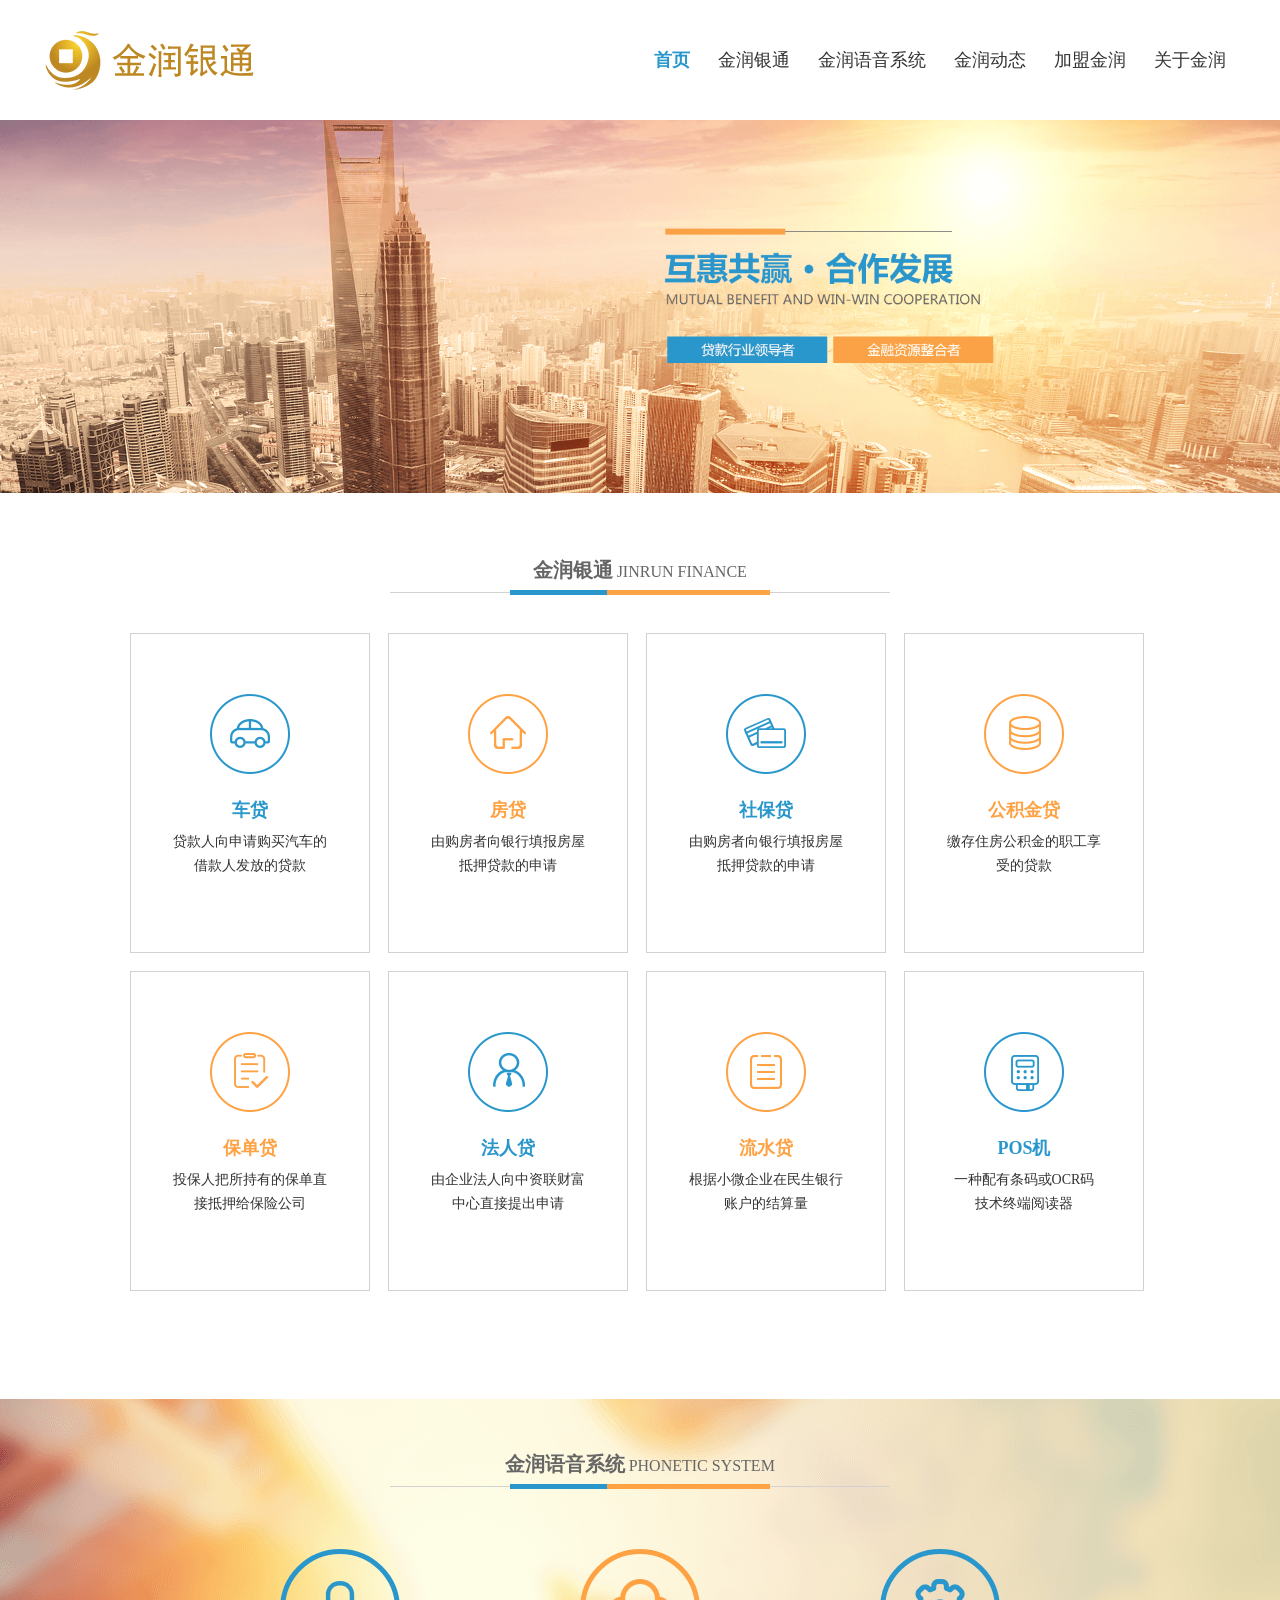
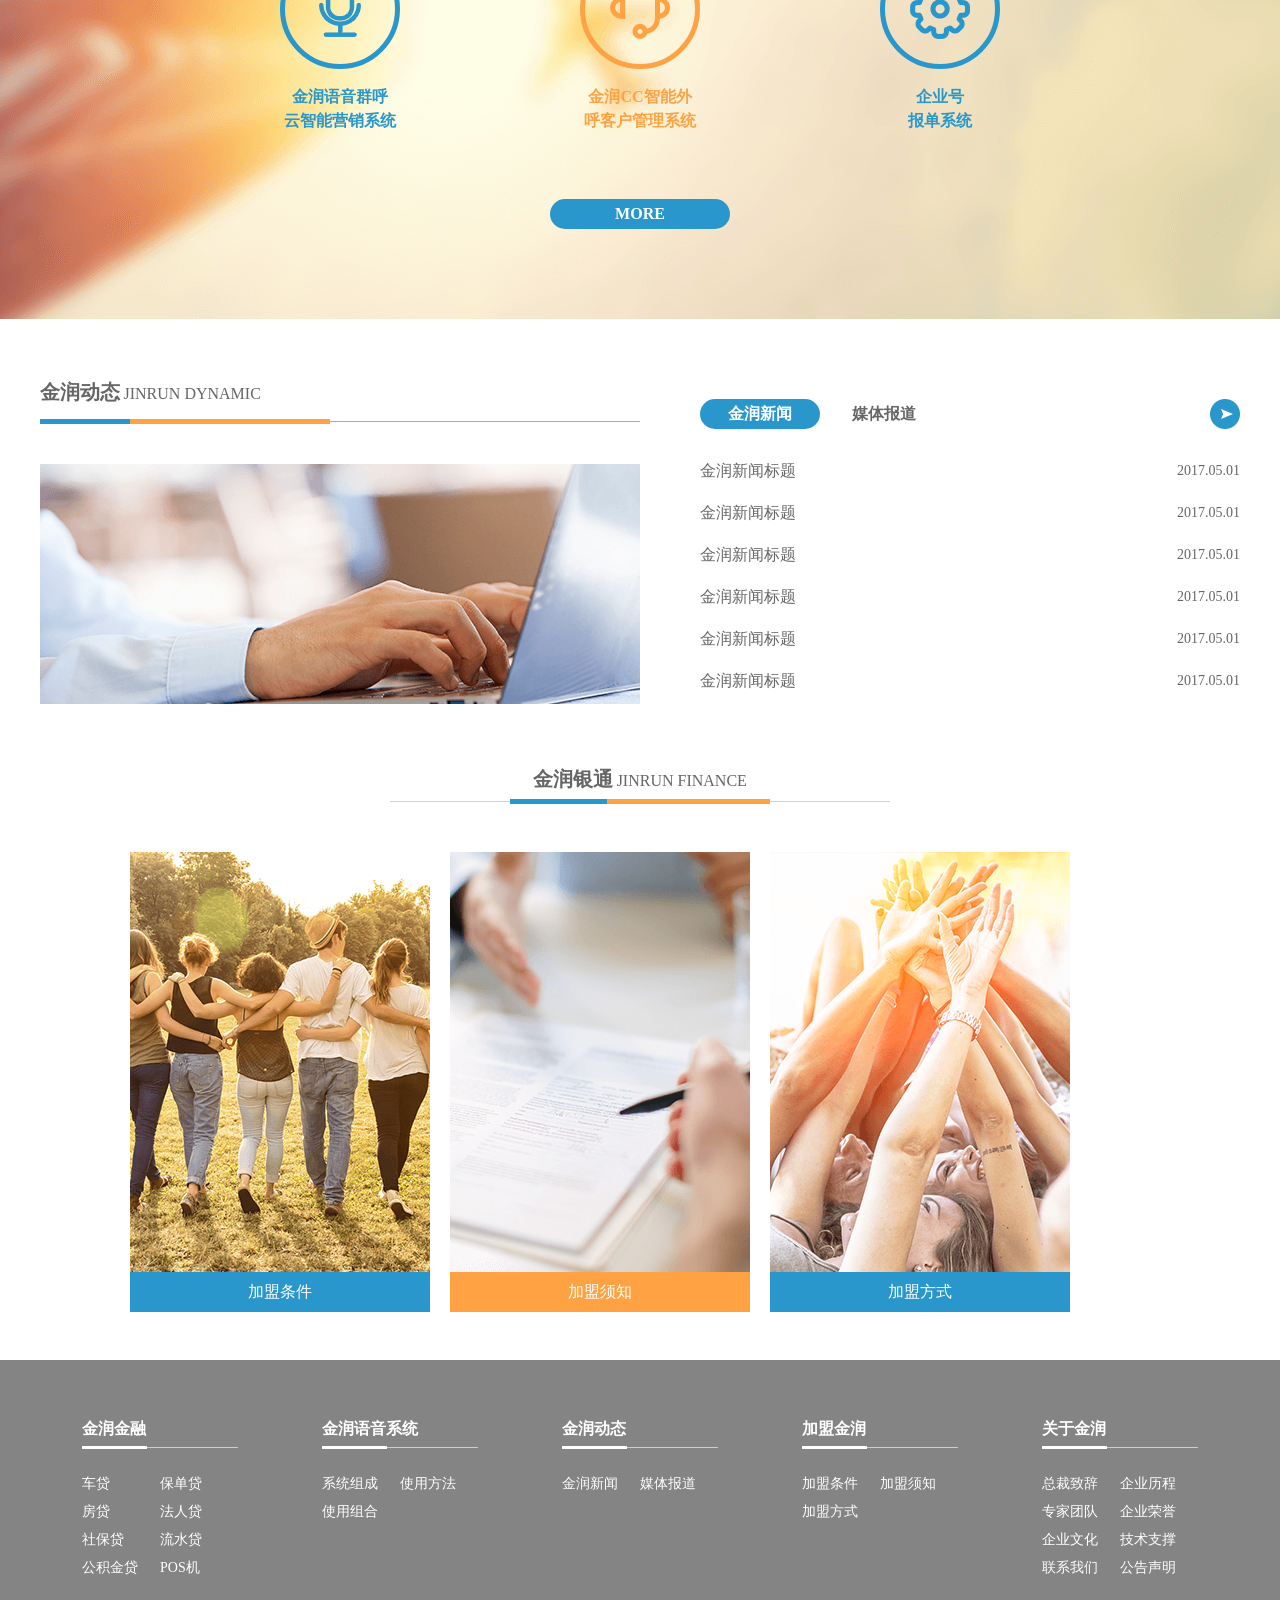
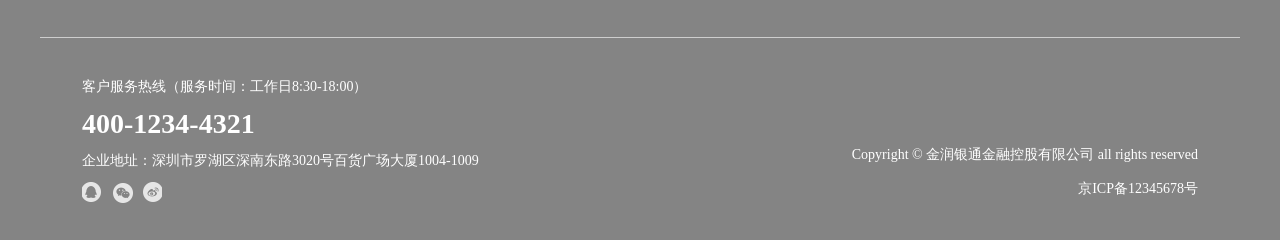
<file: index.html>
﻿<!DOCTYPE html>
<html>

<head>
	<meta charset="UTF-8">
	<title>金润银通—金融服务业领导品牌</title>
	<link rel="stylesheet" type="text/css" href="css/base.css" />
	<link rel="stylesheet" type="text/css" href="css/index.css" />
</head>

<body>
	<div class="header">
		<div class="center clearfix">
			<h1 class="logo"></h1>
			<ul class="nav clearfix">
				<li>
					<a class="navActive" href="index.html">首页</a>
				</li>
				<li>
					<a href="html/finance.html?0">金润银通</a>
				</li>
				<li>
					<a href="html/voice.html?0">金润语音系统</a>
				</li>
				<li>
					<a href="html/dynamic.html?0">金润动态</a>
				</li>
				<li>
					<a  href="html/join.html?0">加盟金润</a>
				</li>
				<li>
					<a href="html/about.html?0">关于金润</a>
				</li>
			</ul>
		</div>
	</div>
	<div class="banner">
		<img src="images/banner.png" />
	</div>
	<div class="pro">
		<div class="center">
			<div class="pro-main">
				<div class="title">
					<h3>金润银通</h3>
					<span>JINRUN FINANCE</span>
				</div>
				<ul class="pro-list clearfix">
					<li>
						<a href="html/finance.html?0">
							<strong></strong>
							<h4>车贷</h4>
							<p>贷款人向申请购买汽车的借款人发放的贷款</p>
							<span class="line-b line-b01"></span>
						</a>
					</li>
					<li>
						<a href="html/finance.html?1">
							<strong></strong>
							<h4 class="active">房贷</h4>
							<p>由购房者向银行填报房屋抵押贷款的申请</p>
							<span class="line-b line-b02"></span>
						</a>
					</li>
					<li>
						<a href="html/finance.html?2">
							<strong></strong>
							<h4>社保贷</h4>
							<p>由购房者向银行填报房屋抵押贷款的申请</p>
							<span class="line-b line-b01"></span>
						</a>
					</li>
					<li class="last">
						<a href="html/finance.html?3">
							<strong></strong>
							<h4 class="active">公积金贷</h4>
							<p>缴存住房公积金的职工享受的贷款</p>
							<span class="line-b line-b02"></span>
						</a>
					</li>
					<li>
						<a href="html/finance.html?4">
							<strong></strong>
							<h4 class="active">保单贷</h4>
							<p>投保人把所持有的保单直接抵押给保险公司</p>
							<span class="line-b line-b01"></span>
						</a>
					</li>
					<li>
						<a href="html/finance.html?5">
							<strong></strong>
							<h4>法人贷</h4>
							<p>由企业法人向中资联财富中心直接提出申请</p>
							<span class="line-b line-b02"></span>
						</a>
					</li>
					<li>
						<a href="html/finance.html?6">
							<strong></strong>
							<h4 class="active">流水贷</h4>
							<p>根据小微企业在民生银行账户的结算量</p>
							<span class="line-b line-b01"></span>
						</a>
					</li>
					<li class="last">
						<a href="html/finance.html?7">
							<strong></strong>
							<h4>POS机</h4>
							<p>一种配有条码或OCR码技术终端阅读器</p>
							<span class="line-b line-b02"></span>
						</a>
					</li>
				</ul>
			</div>
		</div>
	</div>
	<div class="yuyin">
		<div class="center">
			<div class="yuyin-main">
				<div class="title">
					<h3>金润语音系统</h3>
					<span>PHONETIC SYSTEM</span>
				</div>
				<ul class="yuyin-main-list clearfix">
					<li>
						<div class="top">
							<span></span>
						</div>
						<p>金润语音群呼 云智能营销系统 </p>
						<div class="activeShow">
							<div class="topA">
								<span></span>
							</div>
							<h5>金润语音群呼云智能营销系统</h5>
							<p>根据手机号段实现大规模并发语音群呼，快速删选意向客户。客户按键后转人工坐席，并录音记录电销人员全程录音</p>
						</div>
					</li>
					<li>
						<div class="top">
							<span></span>
						</div>
						<p style="color: #fea244;">金润CC智能外呼客户管理系统
						</p>
						<div class="activeShow">
							<div class="topA">
								<span></span>
							</div>
							<h5>金润CC智能外呼客户管理系统</h5>
							<p>根据手机号段实现大规模并发语音群呼，快速删选意向客户。客户按键后转人工坐席，并录音记录电销人员全程录音</p>
						</div>
					</li>
					<li class="last">
						<div class="top">
							<span></span>
						</div>
						<p>企业号<br /> 报单系统
						</p>
						<div class="activeShow">
							<div class="topA">
								<span></span>
							</div>
							<h5>企业号<br />
报单系统</h5>
							<p>根据手机号段实现大规模并发语音群呼，快速删选意向客户。客户按键后转人工坐席，并录音记录电销人员全程录音</p>
						</div>
					</li>
				</ul>
				<a href="html/finance.html?0">
					<div class="more">
						MORE
					</div>
				</a>
			</div>
		</div>
	</div>
	<div class="news">
		<div class="center">
			<div class="news-main clearfix">
				<div class="left">
					<div class="title">
						<h5>金润动态</h5>
						<span>JINRUN DYNAMIC</span>
					</div>
					<span class="title-bg"></span>
					<div class="leftBg">
						<img src="images/left-bg.png" />
					</div>
				</div>
				<div class="right">
					<div class="title clearfix">
						<div class="btn">
							<span class="btnActive">金润新闻</span>
							<span>媒体报道</span>
						</div>
						<span class="jiantouR"><a href="html/dynamic.html?0"></a></span>
					</div>
					<ul class="newList newList1">
						<li class="clearfix">
							<h5>金润新闻标题</h5>
							<span>2017.05.01</span>
						</li>
						<li class="clearfix">
							<h5>金润新闻标题</h5>
							<span>2017.05.01</span>
						</li>
						<li class="clearfix">
							<h5>金润新闻标题</h5>
							<span>2017.05.01</span>
						</li>
						<li class="clearfix">
							<h5>金润新闻标题</h5>
							<span>2017.05.01</span>
						</li>
						<li class="clearfix">
							<h5>金润新闻标题</h5>
							<span>2017.05.01</span>
						</li>
						<li class="clearfix">
							<h5>金润新闻标题</h5>
							<span>2017.05.01</span>
						</li>
					</ul>
					<ul class="newList newList2">
						<li class="clearfix">
							<h5>金润新闻标题2</h5>
							<span>2017.05.01</span>
						</li>
						<li class="clearfix">
							<h5>金润新闻标题2</h5>
							<span>2017.05.01</span>
						</li>
						<li class="clearfix">
							<h5>金润新闻标题2</h5>
							<span>2017.05.01</span>
						</li>
						<li class="clearfix">
							<h5>金润新闻标题2</h5>
							<span>2017.05.01</span>
						</li>
						<li class="clearfix">
							<h5>金润新闻标题2</h5>
							<span>2017.05.01</span>
						</li>
						<li class="clearfix">
							<h5>金润新闻标题2</h5>
							<span>2017.05.01</span>
						</li>
					</ul>
				</div>
			</div>
		</div>
	</div>

	<div class="pro join">
		<div class="center">
			<div class="pro-main">
				<div class="title">
					<h3>金润银通</h3>
					<span>JINRUN FINANCE</span>
				</div>
				<ul class="clearfix">
					<li>
						<div class="up">
							<a href="html/join.html?0"><img src="images/join01.png" /></a>
						</div>
						<h2>加盟条件</h2>
					</li>
					<li>
						<div class="up">
						<a href="html/join.html?1">	<img src="images/join02.png" /></a>
						</div>
						<h2>加盟须知</h2>
					</li>
					<li>
						<div class="up">
						<a href="html/join.html?2">	<img src="images/join03.png" /></a>
						</div>
						<h2>加盟方式</h2>
					</li>
				</ul>
			</div>
		</div>
	</div>
	<div class="bottom">
		<div class="center">
			<div class="bottom-main">
				<ul class="bottom-nav clearfix">
					<li>
						<div class="title">
							<h3>金润金融</h3>
							<span class="lineBar"></span>
						</div>
						<ul class="bottom-subNav clearfix">
							<li><a href="html/finance.html?0">车贷</a ></li>
							<li><a href="html/finance.html?4">保单贷</a ></li>
							<li><a href="html/finance.html?1">房贷</a ></li>
							<li><a href="html/finance.html?5">法人贷</a ></li>
							<li><a href="html/finance.html?2">社保贷</a ></li>
							<li><a href="html/finance.html?6">流水贷</a ></li>
							<li><a href="html/finance.html?3">公积金贷</a ></li>
							<li><a href="html/finance.html?7">POS机</a ></li>
						</ul>
					</li>
					<li>
						<div class="title">
							<h3>金润语音系统</h3>
							<span class="lineBar"></span>
						</div>
						<ul class="bottom-subNav clearfix">
							<li><a href="html/voice.html?0">系统组成</a></li>
							<li><a href="html/voice.html?1">使用方法</a></li>
							<li><a href="html/voice.html?2">使用组合</a></li>
						</ul>
					</li>
					<li>
						<div class="title">
							<h3>金润动态</h3>
							<span class="lineBar"></span>
						</div>
						<ul class="bottom-subNav clearfix">
							<li><a href="html/dynamic.html?0">金润新闻</a></li>
							<li><a href="html/dynamic.html?1">媒体报道</a></li>
						</ul>
					</li>
					<li>
						<div class="title">
							<h3>加盟金润</h3>
							<span class="lineBar"></span>
						</div>
						<ul class="bottom-subNav clearfix">
							<li><a href="html/join.html?0">加盟条件</a></li>
							<li><a href="html/join.html?1">加盟须知</a></li>
							<li><a href="html/join.html?2">加盟方式</a></li>
						</ul>
					</li>
					<li class="last">
						<div class="title">
							<h3>关于金润</h3>
							<span class="lineBar"></span>
						</div>
						<ul class="bottom-subNav clearfix">
							<li><a href="html/about.html?0">总裁致辞</a></li>
							<li><a href="html/about.html?1">企业历程</a></li>
							<li><a href="html/about.html?2">专家团队</a></li>
							<li><a href="html/about.html?3">企业荣誉</a></li>
							<li><a href="html/about.html?4">企业文化</a></li>
							<li><a href="html/about.html?5">技术支撑</a></li>
							<li><a href="html/about.html?6">联系我们</a></li>
							<li><a href="html/about.html?7">公告声明</a></li>
						</ul>
					</li>
				</ul>
			</div>
			<div class="bottom-contact">
				<div class="contact clearfix">
					<div class="left">
						<span class="time">客户服务热线（服务时间：工作日8:30-18:00）</span>
						<span class="tel">400-1234-4321</span>
						<span class="address">企业地址：深圳市罗湖区深南东路3020号百货广场大厦1004-1009</span>
						<span class="ico"></span>
					</div>
					<div class="right">Copyright © 金润银通金融控股有限公司 all rights reserved <br>京ICP备12345678号</div>
				</div>
			</div>
		</div>
	</div>
</body>
<script src="lib/jquery-2.1.0.js"></script>
<script src="lib/move.js"></script>
<script type="text/javascript">
	var pro_list = document.querySelector('.pro-list');
	var pro_list_li = pro_list.querySelectorAll('li');
	var jrIcoA = ['images/pro-list01a.png', 'images/pro-list02a.png', 'images/pro-list04a.png', 'images/pro-list03a.png', 'images/pro-list05a.png', 'images/pro-list06a.png', 'images/pro-list07a.png', 'images/pro-list08a.png']
	var jrIco = ['images/pro-list01.png', 'images/pro-list02.png', 'images/pro-list04.png', 'images/pro-list03.png', 'images/pro-list05.png', 'images/pro-list06.png', 'images/pro-list07.png', 'images/pro-list08.png']
	for(var i = 0; i < pro_list_li.length; i++) {
		pro_list_li[i].index = i;
		pro_list_li[i].onmouseover = function() {
			$(this).addClass('Active');
			this.children[0].children[3].style.opacity = '1';
			this.style.borderColor = 'transparent';
			this.children[0].children[0].style.background = "url(" + jrIcoA[this.index] + ") no-repeat";
		}
		pro_list_li[i].onmouseout = function() {
			$(this).removeClass('Active');
			this.children[0].children[3].style.opacity = '0';
			this.style.borderColor = '#d2d2d2';
			this.children[0].children[0].style.background = "url(" + jrIco[this.index] + ") no-repeat";
		}
	}

	var yuyin_main = document.querySelector('.yuyin-main-list');
	var yuyin_main_top = yuyin_main.querySelectorAll('.top');
	var yuyin_main_li = yuyin_main.querySelectorAll('li');
	var timer;
	var timer1;
	for(var i = 0; i < yuyin_main_li.length; i++) {
		yuyin_main_top[i].index = i;
		yuyin_main_top[i].onmouseenter = function(ev) {

			clearTimeout(timer)
			clearTimeout(timer1)
			var that = this;
			timer = setTimeout(function() {
				yuyin_main_li[that.index].children[2].style.bottom = '0';
			}, 300)
			timer1 = setTimeout(function() {
				yuyin_main_li[that.index].children[2].children[0].children[0].style.left = '0';
				yuyin_main_li[that.index].children[2].children[2].style.transform = 'translateY(-20px)';
			}, 300)
			ev.cancelBubble = true;
		}
		yuyin_main_li[i].onmouseleave = function(ev) {
			clearTimeout(timer)
			clearTimeout(timer1)
			var that = this;
			that.children[2].children[2].style.transform = 'translateY(20px)';
			that.children[2].style.bottom = '-340px';
			that.children[2].children[0].children[0].style.left = '-340px';
			//			ev.cancelBubble=true;
		}
	}

	var btns = document.querySelector('.btn');
	var newlist1 = document.querySelector('.newList1');
	var newlist2 = document.querySelector('.newList2');
	var newlist = document.querySelectorAll('newList');

	var btn1 = btns.children[0];
	var btn2 = btns.children[1];
	var s = 0;
	btn1.onclick = function() {
		for(var i = 0; i < btns.children.length; i++) {
			btns.children[i].className = '';
		}
		s = 0;
		$('.jiantouR a').attr('href','html/dynamic.html?'+s+'')
		btns.children[0].className = 'btnActive';
		newlist2.style.display = 'none';
		newlist1.style.display = 'block';
	}
	btn2.onclick = function() {
		for(var i = 0; i < btns.children.length; i++) {
			btns.children[i].className = '';
		}
		s = 1;
		$('.jiantouR a').attr('href','html/dynamic.html?'+s+'')
		btns.children[1].className = 'btnActive';
		newlist1.style.display = 'none';
		newlist2.style.display = 'block';
	}
	
/*	$('.jiantouR a').click(function(){
		console.log(s)
		$(this).css('href','html/dynamic.html?'+s+'')
	})*/
</script>

</html>
</file>
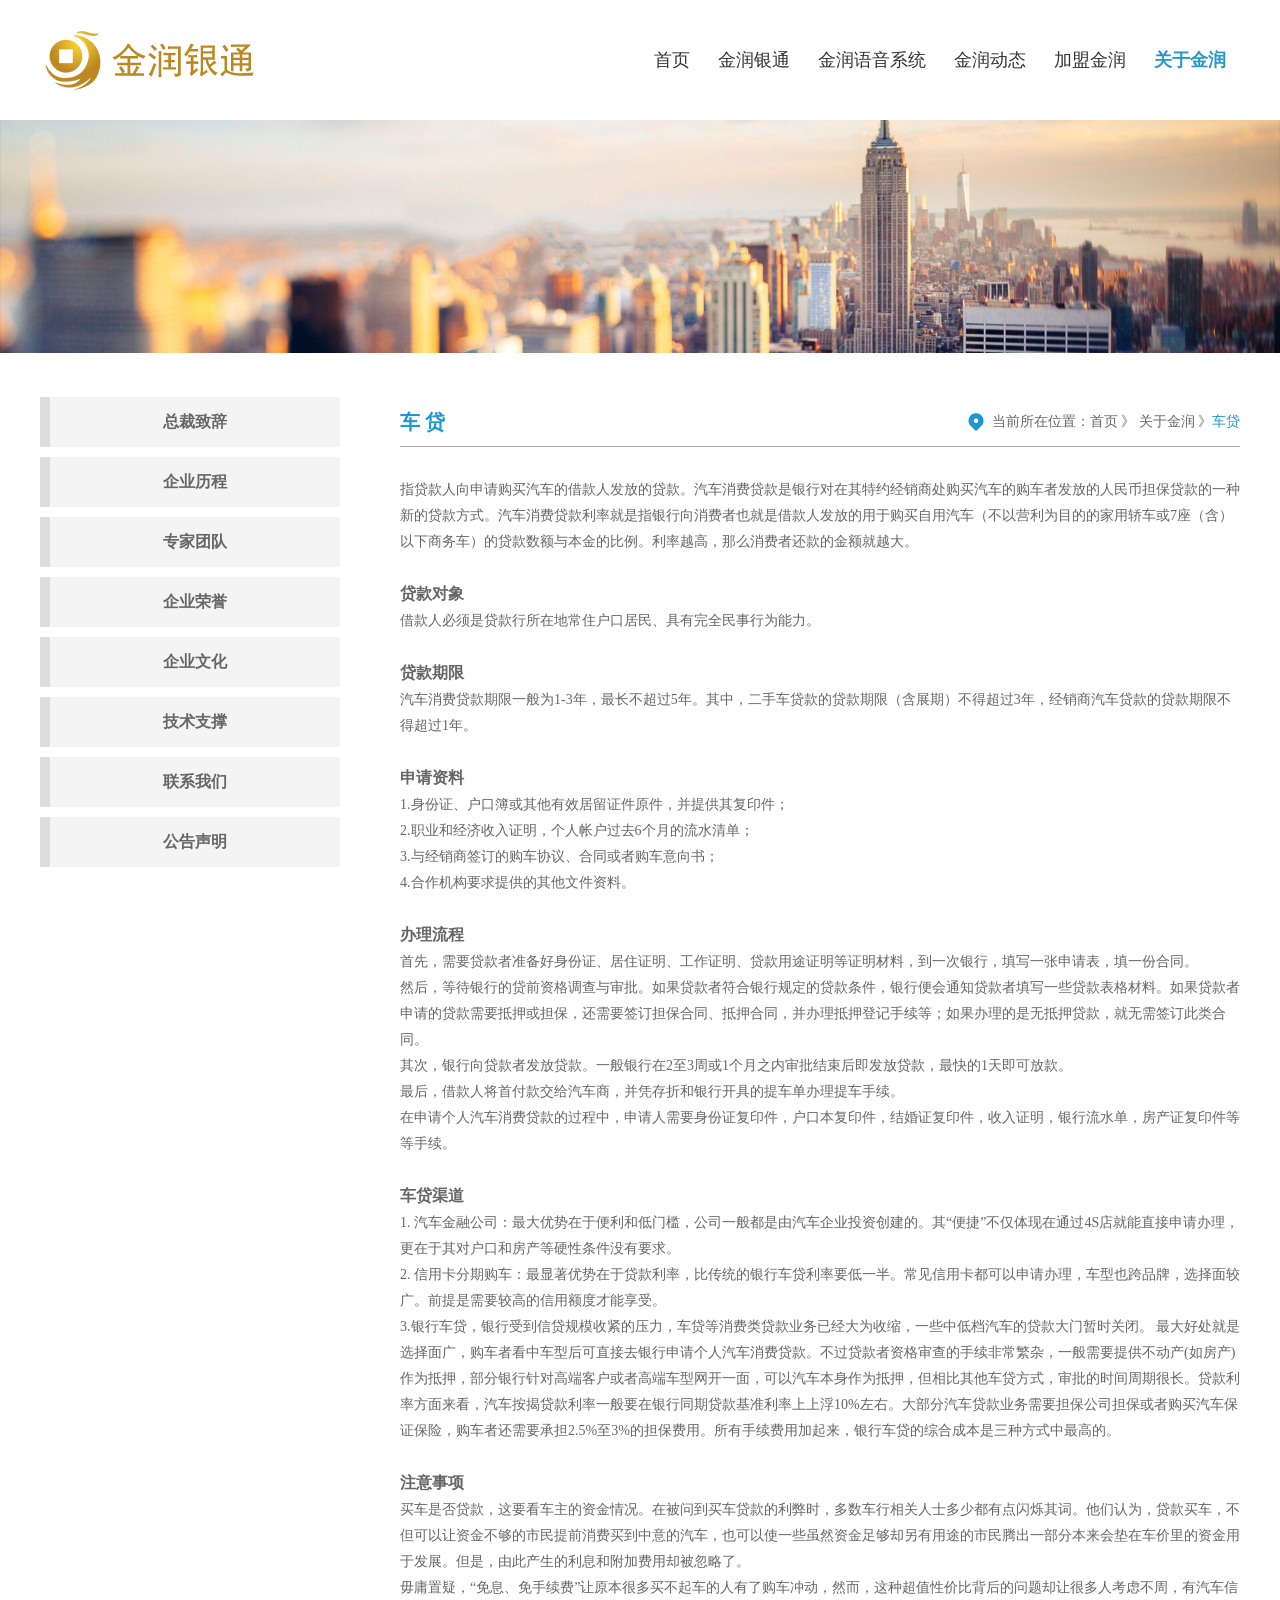
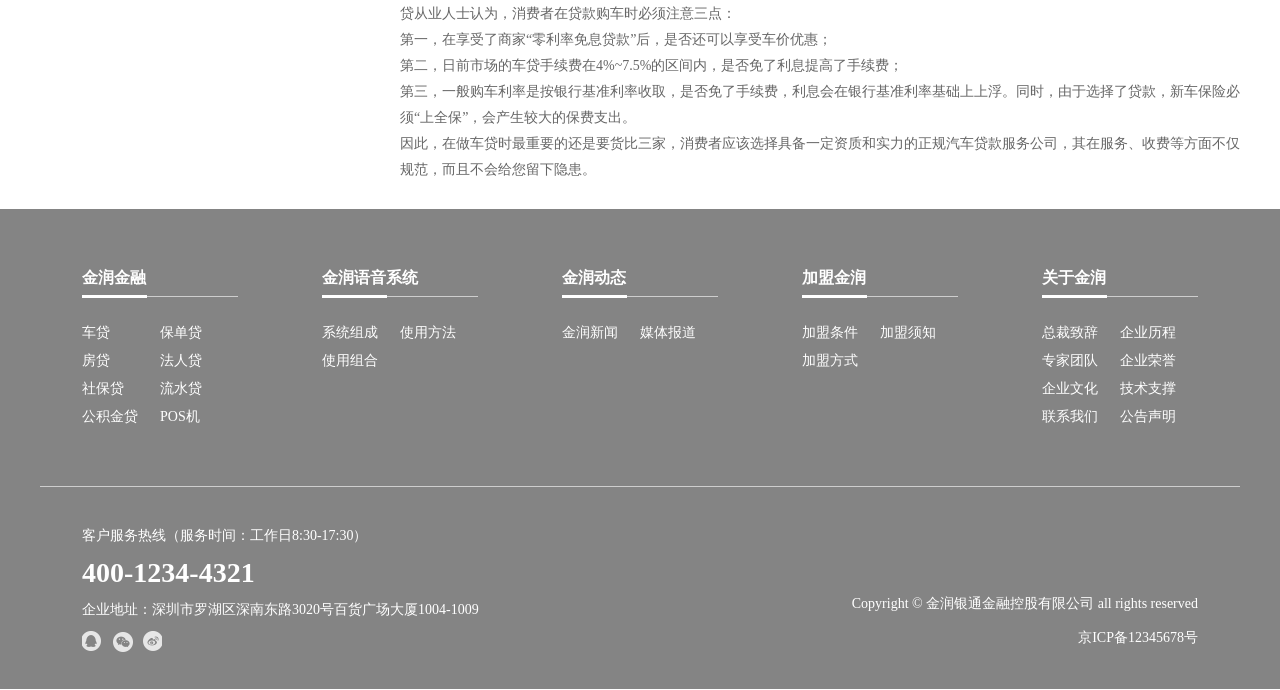
<file: html/about.html>
<!DOCTYPE html>
<html>

<head>
	<meta charset="UTF-8">
	<title>金润银通—金融服务业领导品牌</title>
	<link rel="stylesheet" type="text/css" href="../css/base.css" />
	<link rel="stylesheet" type="text/css" href="../css/index.css" />
</head>

<body class="finance">
	<div class="header">
		<div class="center clearfix">
			<h1 class="logo"></h1>
			<ul class="nav clearfix">
				<li>
					<a href="../index.html">首页</a>
				</li>
				<li>
					<a href="finance.html?0">金润银通</a>
				</li>
				<li>
					<a href="voice.html?0">金润语音系统</a>
				</li>
				<li>
					<a href="dynamic.html?0">金润动态</a>
				</li>
				<li>
					<a href="join.html?0">加盟金润</a>
				</li>
				<li>
					<a class="navActive" href="about.html?0">关于金润</a>
				</li>
			</ul>
		</div>
	</div>
	<div class="finance-banner">
		<img src="../images/about-banner.jpg" />
	</div>
	<div class="finance-main">
		<div class="center clearfix">
			<div class="left">
				<ul>
					<li class="clearfix">
						<span class="active"></span>
						<div class="active">总裁致辞</div>
					</li>
					<li class="clearfix">
						<span></span>
						<div>企业历程</div>
					</li>
					<li class="clearfix">
						<span></span>
						<div>专家团队</div>
					</li>
					<li class="clearfix">
						<span></span>
						<div>企业荣誉</div>
					</li>
					<li class="clearfix">
						<span></span>
						<div>企业文化</div>
					</li>
					<li class="clearfix">
						<span></span>
						<div>技术支撑</div>
					</li>
					<li class="clearfix">
						<span></span>
						<div>联系我们</div>
					</li>
					<li class="clearfix">
						<span></span>
						<div>公告声明</div>
					</li>
				</ul>
			</div>
			<div class="right">
				<div class="title clearfix">
					<h3>车 贷</h3>
					<span>当前所在位置：首页 》 关于金润 》 <strong>车贷</strong></span>
				</div>
				<div class="right-main">
					<p>指贷款人向申请购买汽车的借款人发放的贷款。汽车消费贷款是银行对在其特约经销商处购买汽车的购车者发放的人民币担保贷款的一种新的贷款方式。汽车消费贷款利率就是指银行向消费者也就是借款人发放的用于购买自用汽车（不以营利为目的的家用轿车或7座（含）以下商务车）的贷款数额与本金的比例。利率越高，那么消费者还款的金额就越大。</p>
					<br />
					<strong>贷款对象</strong>
					<p>借款人必须是贷款行所在地常住户口居民、具有完全民事行为能力。</p>
					<br />
					<strong>贷款期限</strong>
					<p>汽车消费贷款期限一般为1-3年，最长不超过5年。其中，二手车贷款的贷款期限（含展期）不得超过3年，经销商汽车贷款的贷款期限不得超过1年。</p>
					<br />
					<strong>申请资料</strong>
					<p>
						1.身份证、户口簿或其他有效居留证件原件，并提供其复印件；<br /> 2.职业和经济收入证明，个人帐户过去6个月的流水清单；
						<br /> 3.与经销商签订的购车协议、合同或者购车意向书；
						<br /> 4.合作机构要求提供的其他文件资料。
					</p>
					<br />
					<strong>办理流程</strong>
					<p>
						首先，需要贷款者准备好身份证、居住证明、工作证明、贷款用途证明等证明材料，到一次银行，填写一张申请表，填一份合同。<br /> 然后，等待银行的贷前资格调查与审批。如果贷款者符合银行规定的贷款条件，银行便会通知贷款者填写一些贷款表格材料。如果贷款者申请的贷款需要抵押或担保，还需要签订担保合同、抵押合同，并办理抵押登记手续等；如果办理的是无抵押贷款，就无需签订此类合同。
						<br /> 其次，银行向贷款者发放贷款。一般银行在2至3周或1个月之内审批结束后即发放贷款，最快的1天即可放款。
						<br /> 最后，借款人将首付款交给汽车商，并凭存折和银行开具的提车单办理提车手续。
						<br /> 在申请个人汽车消费贷款的过程中，申请人需要身份证复印件，户口本复印件，结婚证复印件，收入证明，银行流水单，房产证复印件等等手续。
					</p>
					<br />
					<strong>车贷渠道</strong>
					<p>
						1. 汽车金融公司：最大优势在于便利和低门槛，公司一般都是由汽车企业投资创建的。其“便捷”不仅体现在通过4S店就能直接申请办理，更在于其对户口和房产等硬性条件没有要求。<br /> 2. 信用卡分期购车：最显著优势在于贷款利率，比传统的银行车贷利率要低一半。常见信用卡都可以申请办理，车型也跨品牌，选择面较广。前提是需要较高的信用额度才能享受。<br /> 3.银行车贷，银行受到信贷规模收紧的压力，车贷等消费类贷款业务已经大为收缩，一些中低档汽车的贷款大门暂时关闭。 最大好处就是选择面广，购车者看中车型后可直接去银行申请个人汽车消费贷款。不过贷款者资格审查的手续非常繁杂，一般需要提供不动产(如房产)作为抵押，部分银行针对高端客户或者高端车型网开一面，可以汽车本身作为抵押，但相比其他车贷方式，审批的时间周期很长。贷款利率方面来看，汽车按揭贷款利率一般要在银行同期贷款基准利率上上浮10%左右。大部分汽车贷款业务需要担保公司担保或者购买汽车保证保险，购车者还需要承担2.5%至3%的担保费用。所有手续费用加起来，银行车贷的综合成本是三种方式中最高的。
					</p><br />
					<strong>注意事项</strong>
					<p>
						买车是否贷款，这要看车主的资金情况。在被问到买车贷款的利弊时，多数车行相关人士多少都有点闪烁其词。他们认为，贷款买车，不但可以让资金不够的市民提前消费买到中意的汽车，也可以使一些虽然资金足够却另有用途的市民腾出一部分本来会垫在车价里的资金用于发展。但是，由此产生的利息和附加费用却被忽略了。<br /> 毋庸置疑，“免息、免手续费”让原本很多买不起车的人有了购车冲动，然而，这种超值性价比背后的问题却让很多人考虑不周，有汽车信贷从业人士认为，消费者在贷款购车时必须注意三点：
						<br /> 第一，在享受了商家“零利率免息贷款”后，是否还可以享受车价优惠；
						<br /> 第二，日前市场的车贷手续费在4%~7.5%的区间内，是否免了利息提高了手续费；
						<br /> 第三，一般购车利率是按银行基准利率收取，是否免了手续费，利息会在银行基准利率基础上上浮。同时，由于选择了贷款，新车保险必须“上全保”，会产生较大的保费支出。
						<br /> 因此，在做车贷时最重要的还是要货比三家，消费者应该选择具备一定资质和实力的正规汽车贷款服务公司，其在服务、收费等方面不仅规范，而且不会给您留下隐患。
					</p><br />
				</div>
			</div>
		</div>
	</div>
	<div class="bottom">
		<div class="center">
			<div class="bottom-main">
				<ul class="bottom-nav clearfix">
					<li>
						<div class="title">
							<h3>金润金融</h3>
							<span class="lineBar"></span>
						</div>
						<ul class="bottom-subNav clearfix">
							<li>
								<a href="finance.html?0">车贷</a>
							</li>
							<li>
								<a href="finance.html?4">保单贷</a>
							</li>
							<li>
								<a href="finance.html?1">房贷</a>
							</li>
							<li>
								<a href="finance.html?5">法人贷</a>
							</li>
							<li>
								<a href="finance.html?2">社保贷</a>
							</li>
							<li>
								<a href="finance.html?6">流水贷</a>
							</li>
							<li>
								<a href="finance.html?3">公积金贷</a>
							</li>
							<li>
								<a href="finance.html?7">POS机</a>
							</li>
						</ul>
					</li>
					<li>
						<div class="title">
							<h3>金润语音系统</h3>
							<span class="lineBar"></span>
						</div>
						<ul class="bottom-subNav clearfix">
							<li>
								<a href="voice.html?0">系统组成</a>
							</li>
							<li>
								<a href="voice.html?1">使用方法</a>
							</li>
							<li>
								<a href="voice.html?2">使用组合</a>
							</li>
						</ul>
					</li>
					<li>
						<div class="title">
							<h3>金润动态</h3>
							<span class="lineBar"></span>
						</div>
						<ul class="bottom-subNav clearfix">
							<li>
								<a href="dynamic.html?0">金润新闻</a>
							</li>
							<li>
								<a href="dynamic.html?1">媒体报道</a>
							</li>
						</ul>
					</li>
					<li>
						<div class="title">
							<h3>加盟金润</h3>
							<span class="lineBar"></span>
						</div>
						<ul class="bottom-subNav clearfix">
							<li>
								<a href="join.html?0">加盟条件</a>
							</li>
							<li>
								<a href="join.html?1">加盟须知</a>
							</li>
							<li>
								<a href="join.html?2">加盟方式</a>
							</li>
						</ul>
					</li>
					<li class="last">
						<div class="title">
							<h3>关于金润</h3>
							<span class="lineBar"></span>
						</div>
						<ul class="bottom-subNav clearfix">
							<li>
								<a href="about.html?0">总裁致辞</a>
							</li>
							<li>
								<a href="about.html?1">企业历程</a>
							</li>
							<li>
								<a href="about.html?2">专家团队</a>
							</li>
							<li>
								<a href="about.html?3">企业荣誉</a>
							</li>
							<li>
								<a href="about.html?4">企业文化</a>
							</li>
							<li>
								<a href="about.html?5">技术支撑</a>
							</li>
							<li>
								<a href="about.html?6">联系我们</a>
							</li>
							<li>
								<a href="about.html?7">公告声明</a>
							</li>
						</ul>
					</li>
				</ul>

			</div>
			<div class="bottom-contact">
				<div class="contact clearfix">
					<div class="left">
						<span class="time">客户服务热线（服务时间：工作日8:30-17:30）</span>
						<span class="tel">400-1234-4321</span>
						<span class="address">企业地址：深圳市罗湖区深南东路3020号百货广场大厦1004-1009</span>
						<span class="ico"></span>
					</div>
					<div class="right">Copyright © 金润银通金融控股有限公司 all rights reserved <br>京ICP备12345678号</div>
				</div>
			</div>
		</div>
	</div>
</body>
<script type="text/javascript">
	var btnLi = document.querySelectorAll('.finance-main .left li');
	var right = document.querySelector('.finance-main .right .title strong');
	var rightT = document.querySelector('.finance-main .right .title h3');
	for(var i = 0; i < btnLi.length; i++) {
		btnLi[i].children[0].className = '';
		btnLi[i].children[1].className = '';
	}
	for(var i = 0; i < btnLi.length; i++) {
		btnLi[i].onclick = function() {
			for(var i = 0; i < btnLi.length; i++) {
				btnLi[i].children[0].className = '';
				btnLi[i].children[1].className = '';
			}
			this.children[0].className = 'active';
			this.children[1].className = 'active';
			right.innerHTML = this.children[1].innerHTML;
			rightT.innerHTML = this.children[1].innerHTML;
		}
	}
	var btnUl = document.querySelector('.finance-main .left ul');

	var locationId = parseInt(window.location.search.slice(1, 3))
	var thisStrong = btnUl.children[locationId].children[0];
	var thisH3 = btnUl.children[locationId].children[1];

	thisStrong.className = 'active';
	thisH3.className = 'active';
	console.log(thisStrong.innerHTML)
	right.innerHTML = thisH3.innerHTML;
	rightT.innerHTML = thisH3.innerHTML;
</script>

</html>
</file>
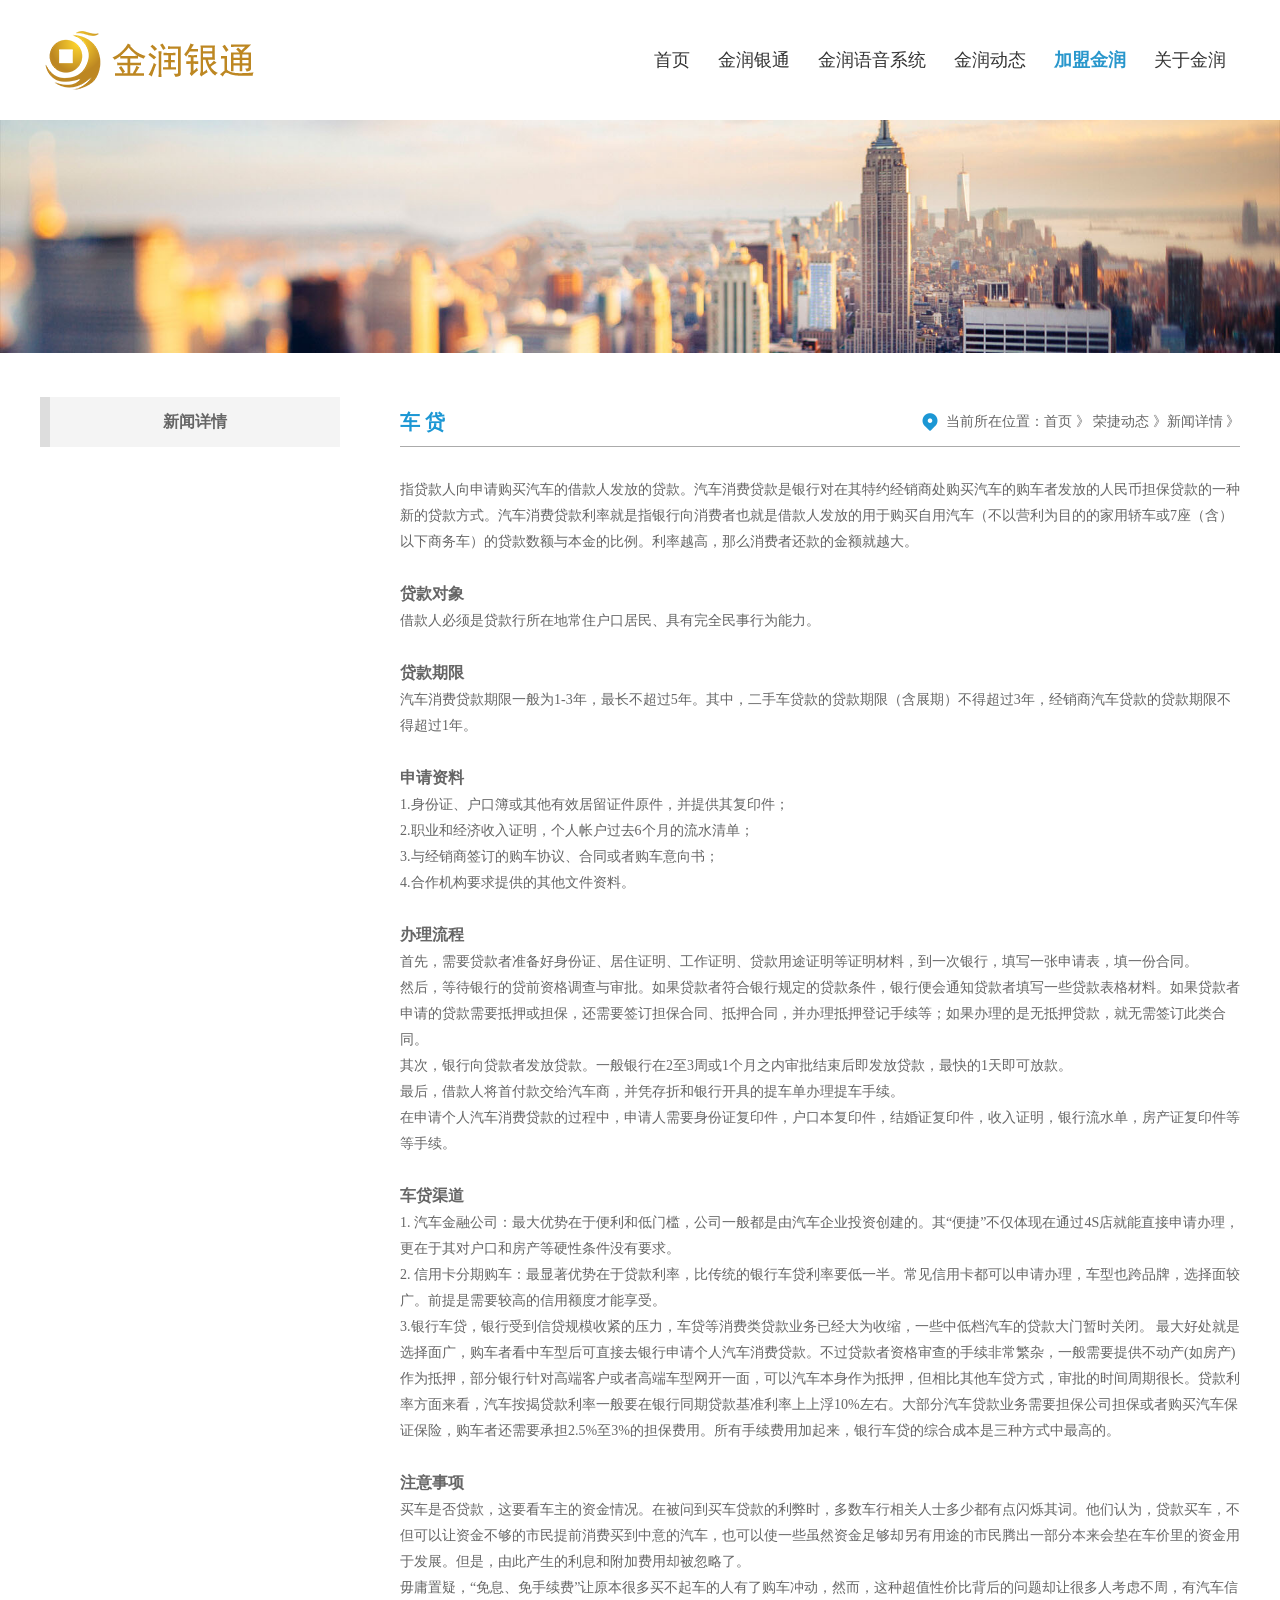
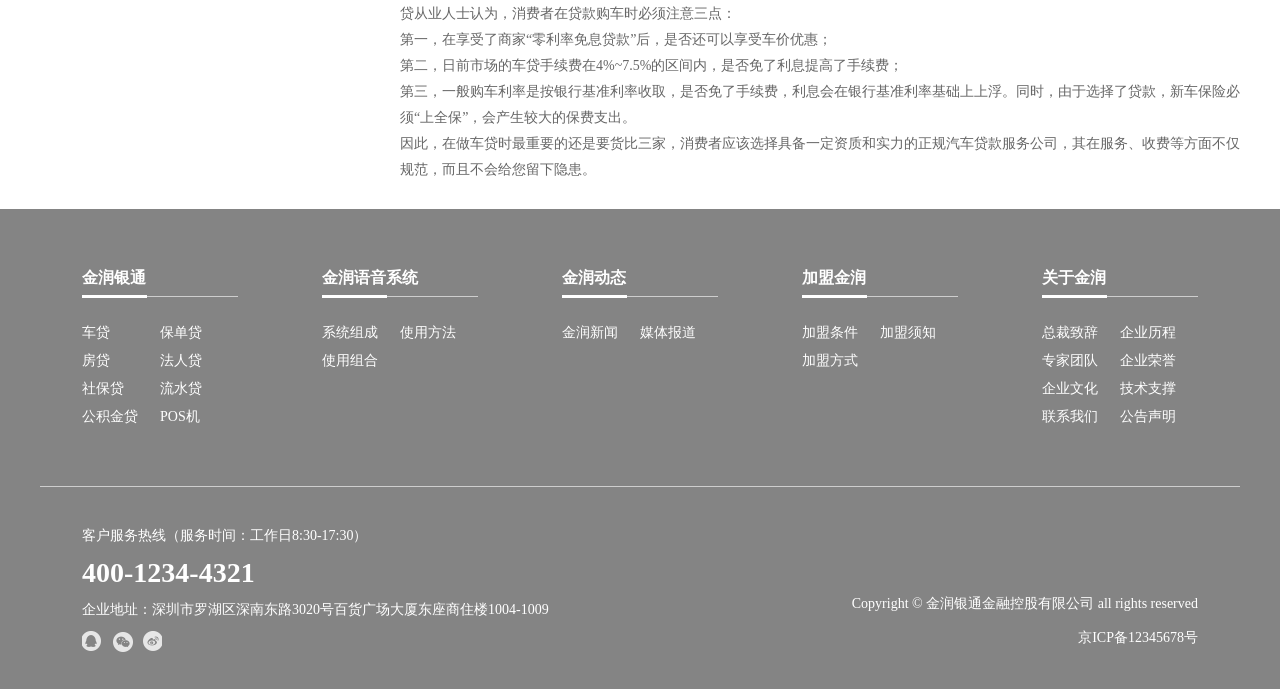
<file: html/details.html>
<!DOCTYPE html>
<html>

<head>
	<meta charset="UTF-8">
	<title>新闻详情</title>
	<link rel="stylesheet" type="text/css" href="../css/base.css" />
	<link rel="stylesheet" type="text/css" href="../css/index.css" />
</head>

<body class="finance">
	<div class="header">
		<div class="center clearfix">
			<h1 class="logo"></h1>
			<ul class="nav clearfix">
				<li>
					<a href="../index.html">首页</a>
				</li>
				<li>
					<a href="finance.html?0">金润银通</a>
				</li>
				<li>
					<a href="voice.html?0">金润语音系统</a>
				</li>
				<li>
					<a href="dynamic.html?0">金润动态</a>
				</li>
				<li>
					<a class="navActive" href="join.html?0">加盟金润</a>
				</li>
				<li>
					<a href="about.html?0">关于金润</a>
				</li>
			</ul>
		</div>
	</div>
	<div class="finance-banner">
		<img src="../images/dynamic-banner.jpg" />
	</div>
	<div class="finance-main">
		<div class="center clearfix">
			<div class="left">
				<ul>
					<li class="clearfix">
						<span></span>
						<div>新闻详情</div>
					</li>

				</ul>
			</div>
			<div class="right">
				<div class="title clearfix">
					<h3>车 贷</h3>
					<span>当前所在位置：首页 》 荣捷动态 》新闻详情 》 <strong></strong></span>
				</div>
				<div class="right-main">
					<p>指贷款人向申请购买汽车的借款人发放的贷款。汽车消费贷款是银行对在其特约经销商处购买汽车的购车者发放的人民币担保贷款的一种新的贷款方式。汽车消费贷款利率就是指银行向消费者也就是借款人发放的用于购买自用汽车（不以营利为目的的家用轿车或7座（含）以下商务车）的贷款数额与本金的比例。利率越高，那么消费者还款的金额就越大。</p>
					<br />
					<strong>贷款对象</strong>
					<p>借款人必须是贷款行所在地常住户口居民、具有完全民事行为能力。</p>
					<br />
					<strong>贷款期限</strong>
					<p>汽车消费贷款期限一般为1-3年，最长不超过5年。其中，二手车贷款的贷款期限（含展期）不得超过3年，经销商汽车贷款的贷款期限不得超过1年。</p>
					<br />
					<strong>申请资料</strong>
					<p>
						1.身份证、户口簿或其他有效居留证件原件，并提供其复印件；<br /> 2.职业和经济收入证明，个人帐户过去6个月的流水清单；
						<br /> 3.与经销商签订的购车协议、合同或者购车意向书；
						<br /> 4.合作机构要求提供的其他文件资料。
					</p>
					<br />
					<strong>办理流程</strong>
					<p>
						首先，需要贷款者准备好身份证、居住证明、工作证明、贷款用途证明等证明材料，到一次银行，填写一张申请表，填一份合同。<br /> 然后，等待银行的贷前资格调查与审批。如果贷款者符合银行规定的贷款条件，银行便会通知贷款者填写一些贷款表格材料。如果贷款者申请的贷款需要抵押或担保，还需要签订担保合同、抵押合同，并办理抵押登记手续等；如果办理的是无抵押贷款，就无需签订此类合同。
						<br /> 其次，银行向贷款者发放贷款。一般银行在2至3周或1个月之内审批结束后即发放贷款，最快的1天即可放款。
						<br /> 最后，借款人将首付款交给汽车商，并凭存折和银行开具的提车单办理提车手续。
						<br /> 在申请个人汽车消费贷款的过程中，申请人需要身份证复印件，户口本复印件，结婚证复印件，收入证明，银行流水单，房产证复印件等等手续。
					</p>
					<br />
					<strong>车贷渠道</strong>
					<p>
						1. 汽车金融公司：最大优势在于便利和低门槛，公司一般都是由汽车企业投资创建的。其“便捷”不仅体现在通过4S店就能直接申请办理，更在于其对户口和房产等硬性条件没有要求。<br /> 2. 信用卡分期购车：最显著优势在于贷款利率，比传统的银行车贷利率要低一半。常见信用卡都可以申请办理，车型也跨品牌，选择面较广。前提是需要较高的信用额度才能享受。<br /> 3.银行车贷，银行受到信贷规模收紧的压力，车贷等消费类贷款业务已经大为收缩，一些中低档汽车的贷款大门暂时关闭。 最大好处就是选择面广，购车者看中车型后可直接去银行申请个人汽车消费贷款。不过贷款者资格审查的手续非常繁杂，一般需要提供不动产(如房产)作为抵押，部分银行针对高端客户或者高端车型网开一面，可以汽车本身作为抵押，但相比其他车贷方式，审批的时间周期很长。贷款利率方面来看，汽车按揭贷款利率一般要在银行同期贷款基准利率上上浮10%左右。大部分汽车贷款业务需要担保公司担保或者购买汽车保证保险，购车者还需要承担2.5%至3%的担保费用。所有手续费用加起来，银行车贷的综合成本是三种方式中最高的。
					</p><br />
					<strong>注意事项</strong>
					<p>
						买车是否贷款，这要看车主的资金情况。在被问到买车贷款的利弊时，多数车行相关人士多少都有点闪烁其词。他们认为，贷款买车，不但可以让资金不够的市民提前消费买到中意的汽车，也可以使一些虽然资金足够却另有用途的市民腾出一部分本来会垫在车价里的资金用于发展。但是，由此产生的利息和附加费用却被忽略了。<br /> 毋庸置疑，“免息、免手续费”让原本很多买不起车的人有了购车冲动，然而，这种超值性价比背后的问题却让很多人考虑不周，有汽车信贷从业人士认为，消费者在贷款购车时必须注意三点：
						<br /> 第一，在享受了商家“零利率免息贷款”后，是否还可以享受车价优惠；
						<br /> 第二，日前市场的车贷手续费在4%~7.5%的区间内，是否免了利息提高了手续费；
						<br /> 第三，一般购车利率是按银行基准利率收取，是否免了手续费，利息会在银行基准利率基础上上浮。同时，由于选择了贷款，新车保险必须“上全保”，会产生较大的保费支出。
						<br /> 因此，在做车贷时最重要的还是要货比三家，消费者应该选择具备一定资质和实力的正规汽车贷款服务公司，其在服务、收费等方面不仅规范，而且不会给您留下隐患。
					</p><br />
				</div>
			</div>
		</div>
	</div>
	<div class="bottom">
		<div class="center">
			<div class="bottom-main">
				<ul class="bottom-nav clearfix">
					<li>
						<div class="title">
							<h3>金润银通</h3>
							<span class="lineBar"></span>
						</div>
						<ul class="bottom-subNav clearfix">
							<li>
								<a href="finance.html?0">车贷</a>
							</li>
							<li>
								<a href="finance.html?4">保单贷</a>
							</li>
							<li>
								<a href="finance.html?1">房贷</a>
							</li>
							<li>
								<a href="finance.html?5">法人贷</a>
							</li>
							<li>
								<a href="finance.html?2">社保贷</a>
							</li>
							<li>
								<a href="finance.html?6">流水贷</a>
							</li>
							<li>
								<a href="finance.html?3">公积金贷</a>
							</li>
							<li>
								<a href="finance.html?7">POS机</a>
							</li>
						</ul>
					</li>
					<li>
						<div class="title">
							<h3>金润语音系统</h3>
							<span class="lineBar"></span>
						</div>
						<ul class="bottom-subNav clearfix">
							<li>
								<a href="voice.html?0">系统组成</a>
							</li>
							<li>
								<a href="voice.html?1">使用方法</a>
							</li>
							<li>
								<a href="voice.html?2">使用组合</a>
							</li>
						</ul>
					</li>
					<li>
						<div class="title">
							<h3>金润动态</h3>
							<span class="lineBar"></span>
						</div>
						<ul class="bottom-subNav clearfix">
							<li>
								<a href="dynamic.html?0">金润新闻</a>
							</li>
							<li>
								<a href="dynamic.html?1">媒体报道</a>
							</li>
						</ul>
					</li>
					<li>
						<div class="title">
							<h3>加盟金润</h3>
							<span class="lineBar"></span>
						</div>
						<ul class="bottom-subNav clearfix">
							<li>
								<a href="join.html?0">加盟条件</a>
							</li>
							<li>
								<a href="join.html?1">加盟须知</a>
							</li>
							<li>
								<a href="join.html?2">加盟方式</a>
							</li>
						</ul>
					</li>
					<li class="last">
						<div class="title">
							<h3>关于金润</h3>
							<span class="lineBar"></span>
						</div>
						<ul class="bottom-subNav clearfix">
							<li>
								<a href="about.html?0">总裁致辞</a>
							</li>
							<li>
								<a href="about.html?1">企业历程</a>
							</li>
							<li>
								<a href="about.html?2">专家团队</a>
							</li>
							<li>
								<a href="about.html?3">企业荣誉</a>
							</li>
							<li>
								<a href="about.html?4">企业文化</a>
							</li>
							<li>
								<a href="about.html?5">技术支撑</a>
							</li>
							<li>
								<a href="about.html?6">联系我们</a>
							</li>
							<li>
								<a href="about.html?7">公告声明</a>
							</li>
						</ul>
					</li>
				</ul>

			</div>
			<div class="bottom-contact">
				<div class="contact clearfix">
					<div class="left">
						<span class="time">客户服务热线（服务时间：工作日8:30-17:30）</span>
						<span class="tel">400-1234-4321</span>
						<span class="address">企业地址：深圳市罗湖区深南东路3020号百货广场大厦东座商住楼1004-1009</span>
						<span class="ico"></span>
					</div>
					<div class="right">Copyright © 金润银通金融控股有限公司 all rights reserved <br>京ICP备12345678号</div>
				</div>
			</div>
		</div>
	</div>
</body>
<script type="text/javascript">
	var btnLi = document.querySelectorAll('.finance-main .left li');
	var right = document.querySelector('.finance-main .right .title strong');
	var rightT = document.querySelector('.finance-main .right .title h3');
	for(var i = 0; i < btnLi.length; i++) {
		btnLi[i].children[0].className = '';
		btnLi[i].children[1].className = '';
	}
	for(var i = 0; i < btnLi.length; i++) {
		btnLi[i].onclick = function() {
			for(var i = 0; i < btnLi.length; i++) {
				btnLi[i].children[0].className = '';
				btnLi[i].children[1].className = '';
			}
			this.children[0].className = 'active';
			this.children[1].className = 'active';
			right.innerHTML = this.children[1].innerHTML;
			rightT.innerHTML = this.children[1].innerHTML;
		}
	}
	var btnUl = document.querySelector('.finance-main .left ul');

	var locationId = parseInt(window.location.search.slice(1, 3))
	var thisStrong = btnUl.children[locationId].children[0];
	var thisH3 = btnUl.children[locationId].children[1];

	thisStrong.className = 'active';
	thisH3.className = 'active';
	console.log(thisStrong.innerHTML)
	right.innerHTML = thisH3.innerHTML;
	rightT.innerHTML = thisH3.innerHTML;
</script>

</html>
</file>
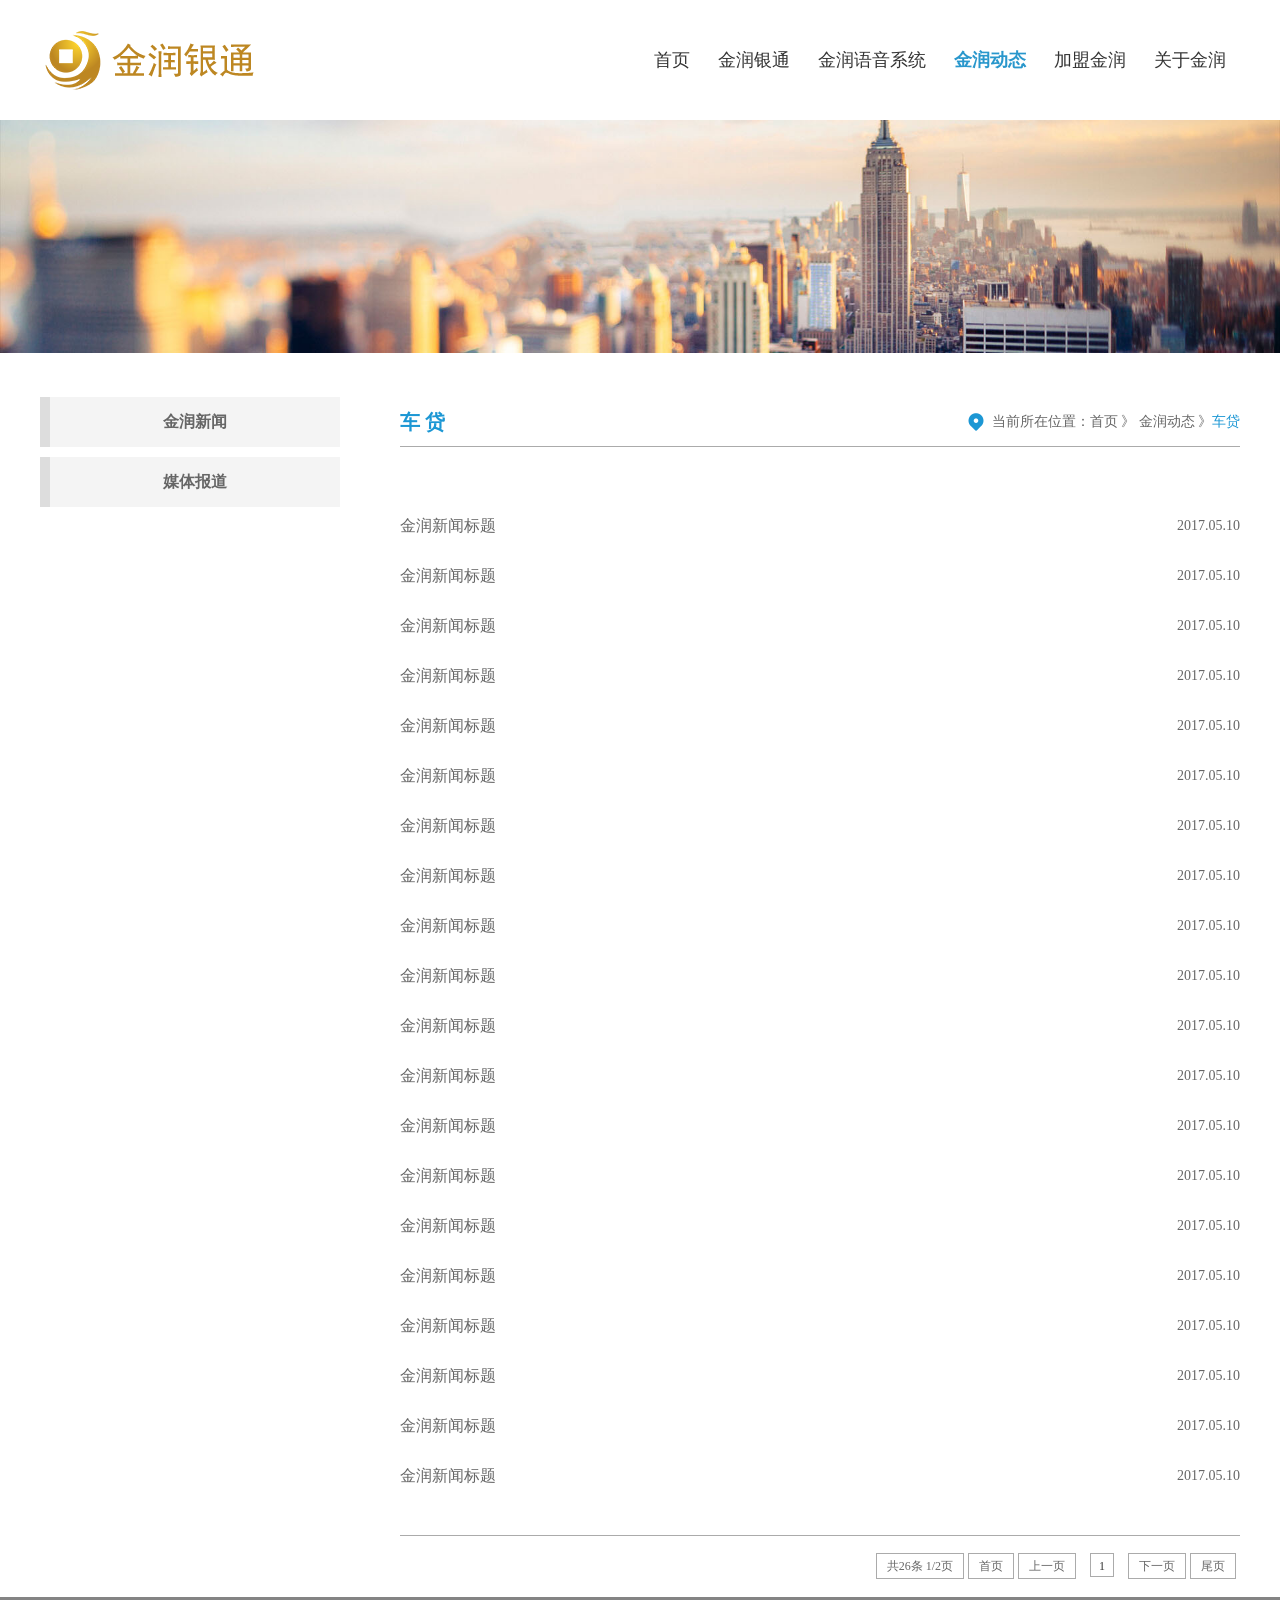
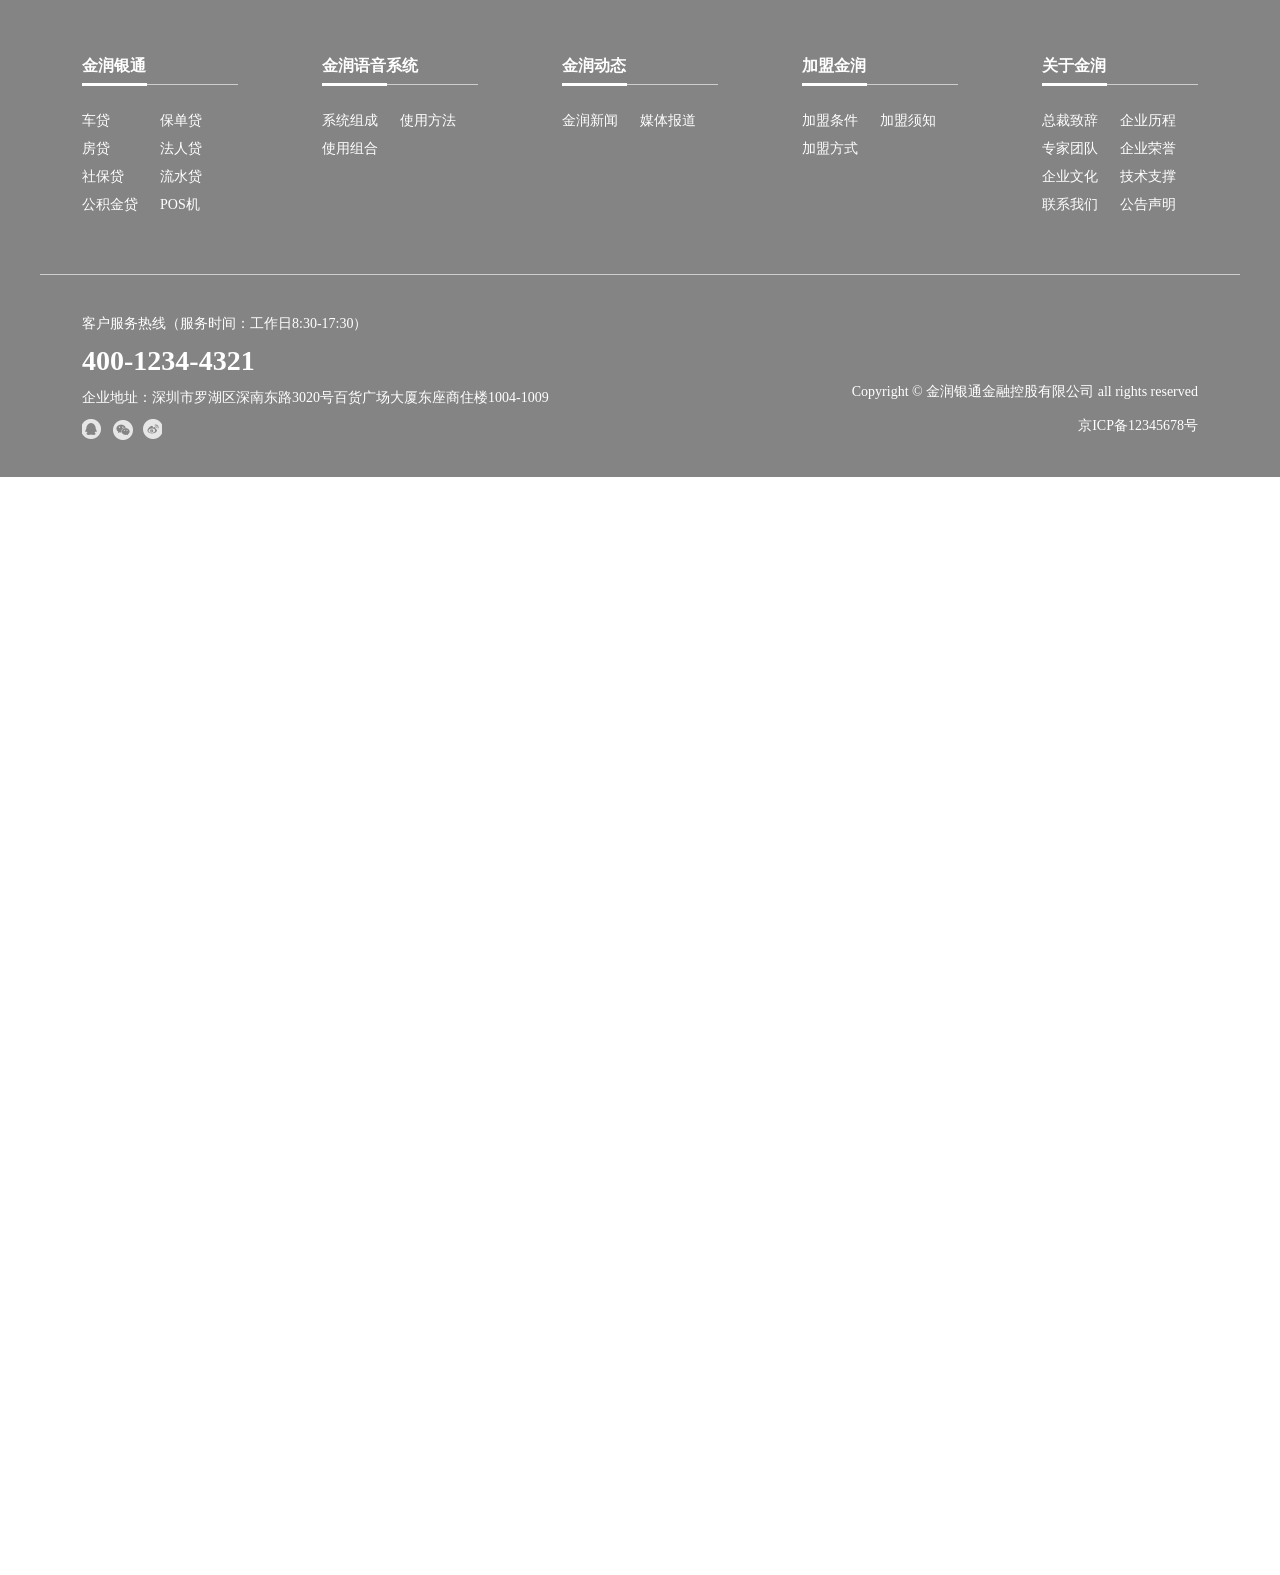
<file: html/dynamic.html>
<!DOCTYPE html>
<html>

<head>
	<meta charset="UTF-8">
	<title>金润银通动态</title>
	<link rel="stylesheet" type="text/css" href="../css/base.css" />
	<link rel="stylesheet" type="text/css" href="../css/index.css" />
</head>

<body class="finance" id="news">
	<div class="header">
		<div class="center clearfix">
			<h1 class="logo"></h1>
			<ul class="nav clearfix">
				<li>
					<a href="../index.html">首页</a>
				</li>
				<li>
					<a href="finance.html?0">金润银通</a>
				</li>
				<li>
					<a href="voice.html?0">金润语音系统</a>
				</li>
				<li>
					<a class="navActive" href="dynamic.html?0">金润动态</a>
				</li>
				<li>
					<a href="join.html?0">加盟金润</a>
				</li>
				<li>
					<a href="about.html?0">关于金润</a>
				</li>
			</ul>
		</div>
	</div>
	<div class="finance-banner">
		<img src="../images/dynamic-banner.jpg" />
	</div>
	<div class="finance-main">
		<div class="center clearfix">
			<div class="left">
				<ul>
					<li class="clearfix">
						<span class="active"></span>
						<div class="active">金润新闻</div>
					</li>
					<li class="clearfix">
						<span></span>
						<div>媒体报道</div>
					</li>
				</ul>
			</div>
			<div class="right">
				<div class="title clearfix">
					<h3>车 贷</h3>
					<span>当前所在位置：首页 》 金润动态 》 <strong>车贷</strong></span>
				</div>
				<div class="right-main">
					<ul>
						<li>
							<a href="#">
								金润新闻标题
							</a>
							<span class="times">2017.05.10</span>
						</li>
						<li>
							<a href="#">
								金润新闻标题
							</a>
							<span class="times">2017.05.10</span>
						</li>
						<li>
							<a href="#">
								金润新闻标题
							</a>
							<span class="times">2017.05.10</span>
						</li>
						<li>
							<a href="#">
								金润新闻标题
							</a>
							<span class="times">2017.05.10</span>
						</li>
						<li>
							<a href="#">
								金润新闻标题
							</a>
							<span class="times">2017.05.10</span>
						</li>
						<li>
							<a href="#">
								金润新闻标题
							</a>
							<span class="times">2017.05.10</span>
						</li>
						<li>
							<a href="#">
								金润新闻标题
							</a>
							<span class="times">2017.05.10</span>
						</li>
						<li>
							<a href="#">
								金润新闻标题
							</a>
							<span class="times">2017.05.10</span>
						</li>
						<li>
							<a href="#">
								金润新闻标题
							</a>
							<span class="times">2017.05.10</span>
						</li>
						<li>
							<a href="#">
								金润新闻标题
							</a>
							<span class="times">2017.05.10</span>
						</li>
						<li>
							<a href="#">
								金润新闻标题
							</a>
							<span class="times">2017.05.10</span>
						</li>
						<li>
							<a href="#">
								金润新闻标题
							</a>
							<span class="times">2017.05.10</span>
						</li>
						<li>
							<a href="#">
								金润新闻标题
							</a>
							<span class="times">2017.05.10</span>
						</li>
						<li>
							<a href="#">
								金润新闻标题
							</a>
							<span class="times">2017.05.10</span>
						</li>
						<li>
							<a href="#">
								金润新闻标题
							</a>
							<span class="times">2017.05.10</span>
						</li>
						<li>
							<a href="#">
								金润新闻标题
							</a>
							<span class="times">2017.05.10</span>
						</li>
						<li>
							<a href="#">
								金润新闻标题
							</a>
							<span class="times">2017.05.10</span>
						</li>
						<li>
							<a href="#">
								金润新闻标题
							</a>
							<span class="times">2017.05.10</span>
						</li>
						<li>
							<a href="#">
								金润新闻标题
							</a>
							<span class="times">2017.05.10</span>
						</li>
						<li>
							<a href="#">
								金润新闻标题
							</a>
							<span class="times">2017.05.10</span>
						</li>
					</ul>
				</div>
				<div class="pages clearfix">
					<div class="resut borderP">共26条 1/2页</div>
					<span class="firstP borderP">首页</span>
					<span class="preP borderP">上一页</span>
					<div class="page-list">
						<a href="#">1</a>
					</div>
					<span class="nextP borderP">下一页</span>
					<span class="lastP borderP">尾页</span>
				</div>
			</div>
		</div>
	</div>
	<div class="bottom">
		<div class="center">
			<div class="bottom-main">
			<ul class="bottom-nav clearfix">
					<li>
						<div class="title">
							<h3>金润银通</h3>
							<span class="lineBar"></span>
						</div>
						<ul class="bottom-subNav clearfix">
							<li>
								<a href="finance.html?0">车贷</a>
							</li>
							<li>
								<a href="finance.html?4">保单贷</a>
							</li>
							<li>
								<a href="finance.html?1">房贷</a>
							</li>
							<li>
								<a href="finance.html?5">法人贷</a>
							</li>
							<li>
								<a href="finance.html?2">社保贷</a>
							</li>
							<li>
								<a href="finance.html?6">流水贷</a>
							</li>
							<li>
								<a href="finance.html?3">公积金贷</a>
							</li>
							<li>
								<a href="finance.html?7">POS机</a>
							</li>
						</ul>
					</li>
					<li>
						<div class="title">
							<h3>金润语音系统</h3>
							<span class="lineBar"></span>
						</div>
						<ul class="bottom-subNav clearfix">
							<li>
								<a href="voice.html?0">系统组成</a>
							</li>
							<li>
								<a href="voice.html?1">使用方法</a>
							</li>
							<li>
								<a href="voice.html?2">使用组合</a>
							</li>
						</ul>
					</li>
					<li>
						<div class="title">
							<h3>金润动态</h3>
							<span class="lineBar"></span>
						</div>
						<ul class="bottom-subNav clearfix">
							<li>
								<a href="dynamic.html?0">金润新闻</a>
							</li>
							<li>
								<a href="dynamic.html?1">媒体报道</a>
							</li>
						</ul>
					</li>
					<li>
						<div class="title">
							<h3>加盟金润</h3>
							<span class="lineBar"></span>
						</div>
						<ul class="bottom-subNav clearfix">
							<li>
								<a href="join.html?0">加盟条件</a>
							</li>
							<li>
								<a href="join.html?1">加盟须知</a>
							</li>
							<li>
								<a href="join.html?2">加盟方式</a>
							</li>
						</ul>
					</li>
					<li class="last">
						<div class="title">
							<h3>关于金润</h3>
							<span class="lineBar"></span>
						</div>
						<ul class="bottom-subNav clearfix">
							<li>
								<a href="about.html?0">总裁致辞</a>
							</li>
							<li>
								<a href="about.html?1">企业历程</a>
							</li>
							<li>
								<a href="about.html?2">专家团队</a>
							</li>
							<li>
								<a href="about.html?3">企业荣誉</a>
							</li>
							<li>
								<a href="about.html?4">企业文化</a>
							</li>
							<li>
								<a href="about.html?5">技术支撑</a>
							</li>
							<li>
								<a href="about.html?6">联系我们</a>
							</li>
							<li>
								<a href="about.html?7">公告声明</a>
							</li>
						</ul>
					</li>
				</ul>
			
			</div>
			<div class="bottom-contact">
				<div class="contact clearfix">
					<div class="left">
						<span class="time">客户服务热线（服务时间：工作日8:30-17:30）</span>
						<span class="tel">400-1234-4321</span>
						<span class="address">企业地址：深圳市罗湖区深南东路3020号百货广场大厦东座商住楼1004-1009</span>
						<span class="ico"></span>
					</div>
					<div class="right">Copyright © 金润银通金融控股有限公司 all rights reserved <br>京ICP备12345678号</div>
				</div>
			</div>
		</div>
	</div>
</body>
<script type="text/javascript">
	var btnLi = document.querySelectorAll('.finance-main .left li');
	var right = document.querySelector('.finance-main .right .title strong');
	var rightT = document.querySelector('.finance-main .right .title h3');
	for(var i = 0; i < btnLi.length; i++) {
		btnLi[i].children[0].className = '';
		btnLi[i].children[1].className = '';
	}
	for(var i = 0; i < btnLi.length; i++) {
		btnLi[i].onclick = function() {
			for(var i = 0; i < btnLi.length; i++) {
				btnLi[i].children[0].className = '';
				btnLi[i].children[1].className = '';
			}
			this.children[0].className = 'active';
			this.children[1].className = 'active';
			right.innerHTML = this.children[1].innerHTML;
			rightT.innerHTML = this.children[1].innerHTML;
		}
	}
	var btnUl = document.querySelector('.finance-main .left ul');

	var locationId = parseInt(window.location.search.slice(1, 3))
	var thisStrong = btnUl.children[locationId].children[0];
	var thisH3 = btnUl.children[locationId].children[1];

	thisStrong.className = 'active';
	thisH3.className = 'active';
	console.log(thisStrong.innerHTML)
	right.innerHTML = thisH3.innerHTML;
	rightT.innerHTML = thisH3.innerHTML;
</script>

</html>
</file>
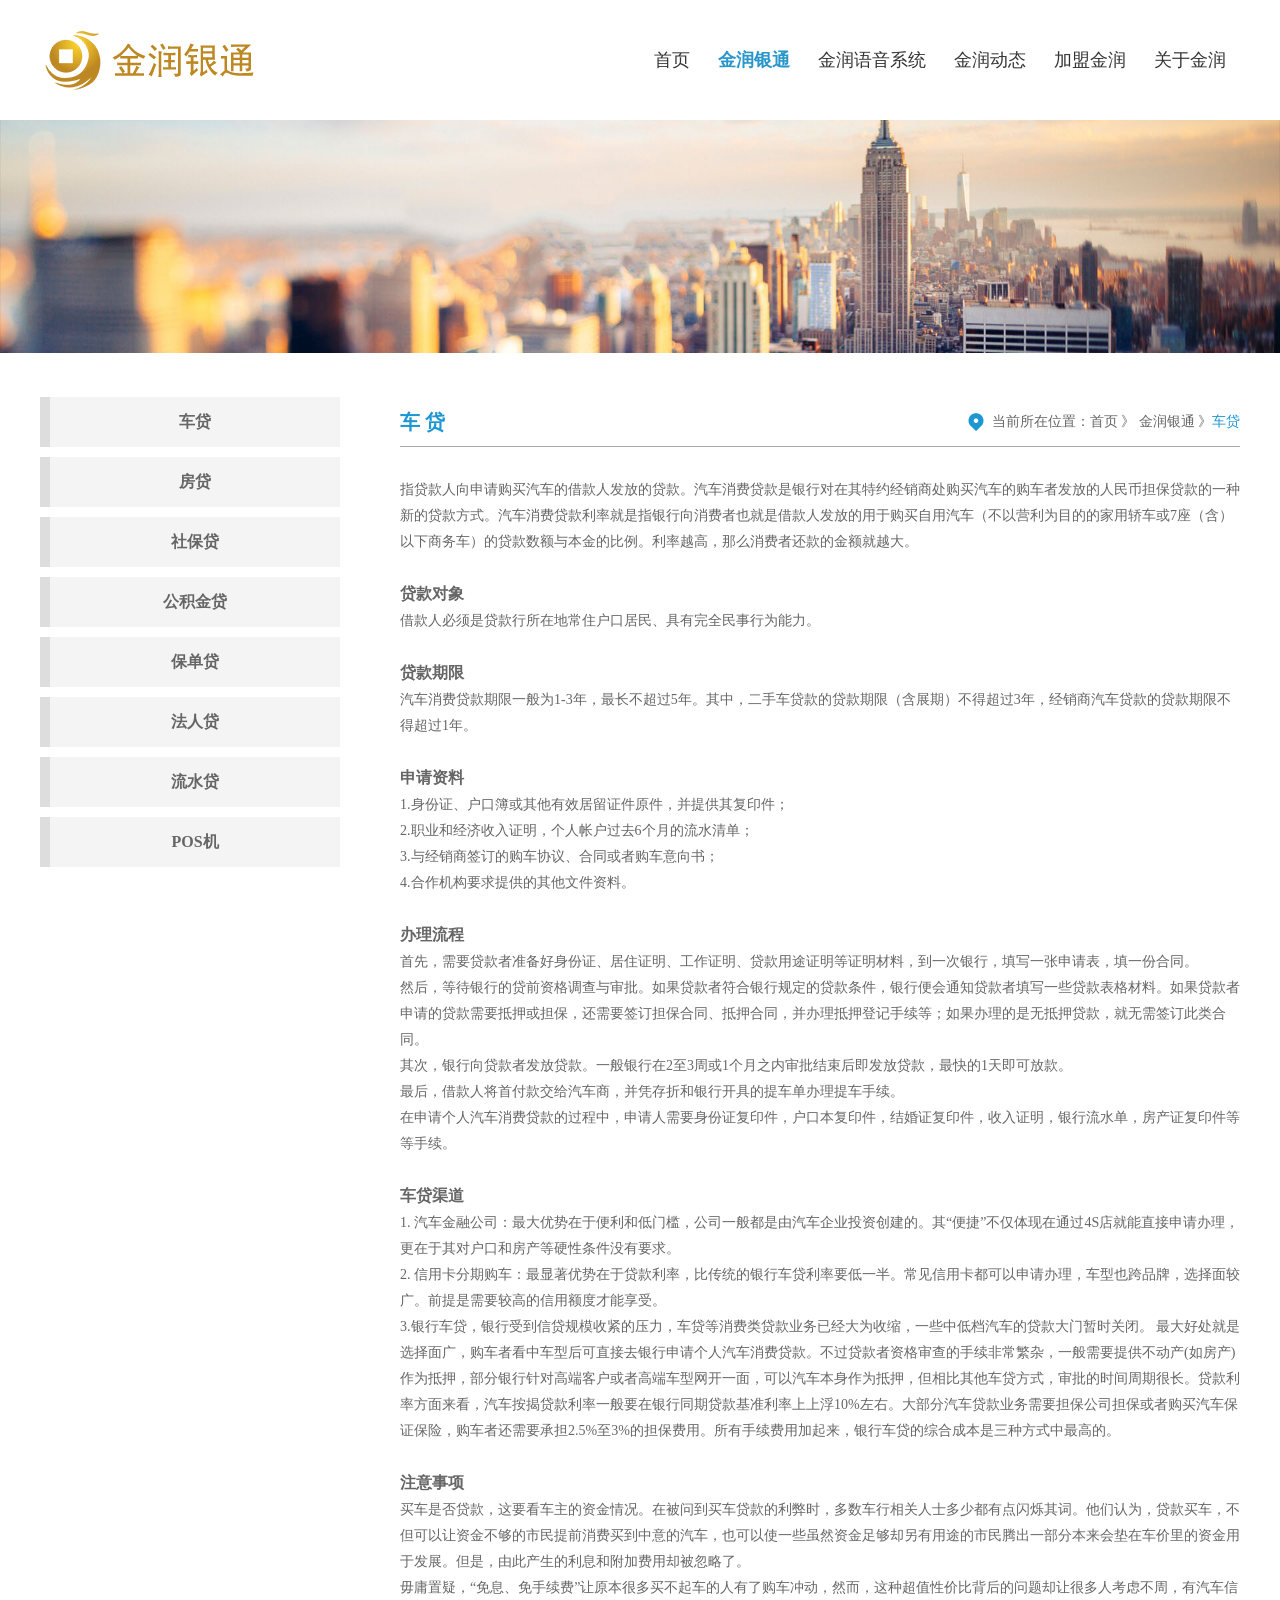
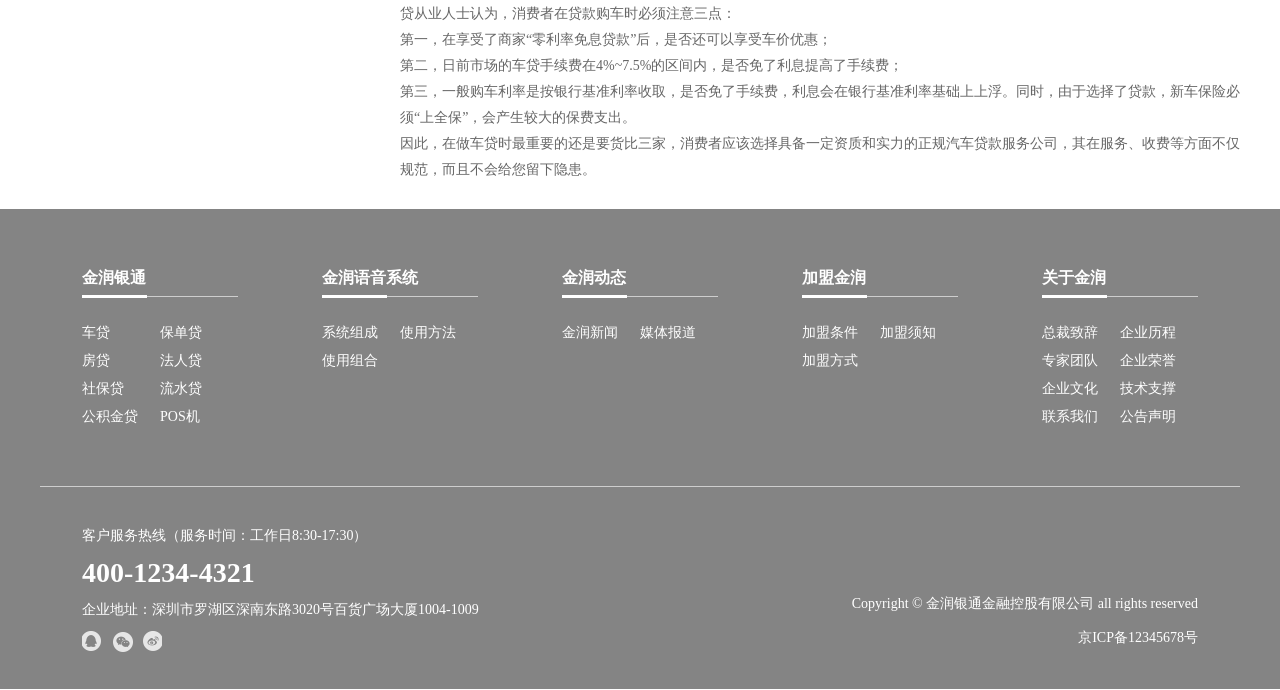
<file: html/finance.html>
<!DOCTYPE html>
<html>

<head>
	<meta charset="UTF-8">
	<title>金润银通—金融服务业领导品牌</title>
	<link rel="stylesheet" type="text/css" href="../css/base.css" />
	<link rel="stylesheet" type="text/css" href="../css/index.css" />
</head>

<body class="finance">
	<div class="header">
		<div class="center clearfix">
			<h1 class="logo"></h1>
			<ul class="nav clearfix">
				<li>
					<a href="../index.html">首页</a>
				</li>
				<li>
					<a class="navActive" href="finance.html?0">金润银通</a>
				</li>
				<li>
					<a href="voice.html?0">金润语音系统</a>
				</li>
				<li>
					<a href="dynamic.html?0">金润动态</a>
				</li>
				<li>
					<a href="join.html?0">加盟金润</a>
				</li>
				<li>
					<a href="about.html?0">关于金润</a>
				</li>
			</ul>
		</div>
	</div>
	<div class="finance-banner">
		<img src="../images/finance-banner.png" />
	</div>
	<div class="finance-main">
		<div class="center clearfix">
			<div class="left">
				<ul>
					<li class="clearfix">
						<span class="active"></span>
						<div class="active">车贷</div>
					</li>
					<li class="clearfix">
						<span></span>
						<div>房贷</div>
					</li>
					<li class="clearfix">
						<span></span>
						<div>社保贷</div>
					</li>
					<li class="clearfix">
						<span></span>
						<div>公积金贷</div>
					</li>
					<li class="clearfix">
						<span></span>
						<div>保单贷</div>
					</li>
					<li class="clearfix">
						<span></span>
						<div>法人贷</div>
					</li>
					<li class="clearfix">
						<span></span>
						<div>流水贷</div>
					</li>
					<li class="clearfix">
						<span></span>
						<div>POS机</div>
					</li>
				</ul>
			</div>
			<div class="right">
				<div class="title clearfix">
					<h3>车 贷</h3>
					<span>当前所在位置：首页 》 金润银通 》 <strong>车贷</strong></span>
				</div>
				<div class="right-main">
					<p>指贷款人向申请购买汽车的借款人发放的贷款。汽车消费贷款是银行对在其特约经销商处购买汽车的购车者发放的人民币担保贷款的一种新的贷款方式。汽车消费贷款利率就是指银行向消费者也就是借款人发放的用于购买自用汽车（不以营利为目的的家用轿车或7座（含）以下商务车）的贷款数额与本金的比例。利率越高，那么消费者还款的金额就越大。</p>
					<br />
					<strong>贷款对象</strong>
					<p>借款人必须是贷款行所在地常住户口居民、具有完全民事行为能力。</p>
					<br />
					<strong>贷款期限</strong>
					<p>汽车消费贷款期限一般为1-3年，最长不超过5年。其中，二手车贷款的贷款期限（含展期）不得超过3年，经销商汽车贷款的贷款期限不得超过1年。</p>
					<br />
					<strong>申请资料</strong>
					<p>
						1.身份证、户口簿或其他有效居留证件原件，并提供其复印件；<br /> 2.职业和经济收入证明，个人帐户过去6个月的流水清单；
						<br /> 3.与经销商签订的购车协议、合同或者购车意向书；
						<br /> 4.合作机构要求提供的其他文件资料。
					</p>
					<br />
					<strong>办理流程</strong>
					<p>
						首先，需要贷款者准备好身份证、居住证明、工作证明、贷款用途证明等证明材料，到一次银行，填写一张申请表，填一份合同。<br /> 然后，等待银行的贷前资格调查与审批。如果贷款者符合银行规定的贷款条件，银行便会通知贷款者填写一些贷款表格材料。如果贷款者申请的贷款需要抵押或担保，还需要签订担保合同、抵押合同，并办理抵押登记手续等；如果办理的是无抵押贷款，就无需签订此类合同。
						<br /> 其次，银行向贷款者发放贷款。一般银行在2至3周或1个月之内审批结束后即发放贷款，最快的1天即可放款。
						<br /> 最后，借款人将首付款交给汽车商，并凭存折和银行开具的提车单办理提车手续。
						<br /> 在申请个人汽车消费贷款的过程中，申请人需要身份证复印件，户口本复印件，结婚证复印件，收入证明，银行流水单，房产证复印件等等手续。
					</p>
					<br />
					<strong>车贷渠道</strong>
					<p>
						1. 汽车金融公司：最大优势在于便利和低门槛，公司一般都是由汽车企业投资创建的。其“便捷”不仅体现在通过4S店就能直接申请办理，更在于其对户口和房产等硬性条件没有要求。<br /> 2. 信用卡分期购车：最显著优势在于贷款利率，比传统的银行车贷利率要低一半。常见信用卡都可以申请办理，车型也跨品牌，选择面较广。前提是需要较高的信用额度才能享受。<br /> 3.银行车贷，银行受到信贷规模收紧的压力，车贷等消费类贷款业务已经大为收缩，一些中低档汽车的贷款大门暂时关闭。 最大好处就是选择面广，购车者看中车型后可直接去银行申请个人汽车消费贷款。不过贷款者资格审查的手续非常繁杂，一般需要提供不动产(如房产)作为抵押，部分银行针对高端客户或者高端车型网开一面，可以汽车本身作为抵押，但相比其他车贷方式，审批的时间周期很长。贷款利率方面来看，汽车按揭贷款利率一般要在银行同期贷款基准利率上上浮10%左右。大部分汽车贷款业务需要担保公司担保或者购买汽车保证保险，购车者还需要承担2.5%至3%的担保费用。所有手续费用加起来，银行车贷的综合成本是三种方式中最高的。
					</p><br />
					<strong>注意事项</strong>
					<p>
						买车是否贷款，这要看车主的资金情况。在被问到买车贷款的利弊时，多数车行相关人士多少都有点闪烁其词。他们认为，贷款买车，不但可以让资金不够的市民提前消费买到中意的汽车，也可以使一些虽然资金足够却另有用途的市民腾出一部分本来会垫在车价里的资金用于发展。但是，由此产生的利息和附加费用却被忽略了。<br /> 毋庸置疑，“免息、免手续费”让原本很多买不起车的人有了购车冲动，然而，这种超值性价比背后的问题却让很多人考虑不周，有汽车信贷从业人士认为，消费者在贷款购车时必须注意三点：
						<br /> 第一，在享受了商家“零利率免息贷款”后，是否还可以享受车价优惠；
						<br /> 第二，日前市场的车贷手续费在4%~7.5%的区间内，是否免了利息提高了手续费；
						<br /> 第三，一般购车利率是按银行基准利率收取，是否免了手续费，利息会在银行基准利率基础上上浮。同时，由于选择了贷款，新车保险必须“上全保”，会产生较大的保费支出。
						<br /> 因此，在做车贷时最重要的还是要货比三家，消费者应该选择具备一定资质和实力的正规汽车贷款服务公司，其在服务、收费等方面不仅规范，而且不会给您留下隐患。
					</p><br />
				</div>
			</div>
		</div>
	</div>
	<div class="bottom">
		<div class="center">
			<div class="bottom-main">
				<ul class="bottom-nav clearfix">
					<li>
						<div class="title">
							<h3>金润银通</h3>
							<span class="lineBar"></span>
						</div>
						<ul class="bottom-subNav clearfix">
							<li>
								<a href="finance.html?0">车贷</a>
							</li>
							<li>
								<a href="finance.html?4">保单贷</a>
							</li>
							<li>
								<a href="finance.html?1">房贷</a>
							</li>
							<li>
								<a href="finance.html?5">法人贷</a>
							</li>
							<li>
								<a href="finance.html?2">社保贷</a>
							</li>
							<li>
								<a href="finance.html?6">流水贷</a>
							</li>
							<li>
								<a href="finance.html?3">公积金贷</a>
							</li>
							<li>
								<a href="finance.html?7">POS机</a>
							</li>
						</ul>
					</li>
					<li>
						<div class="title">
							<h3>金润语音系统</h3>
							<span class="lineBar"></span>
						</div>
						<ul class="bottom-subNav clearfix">
							<li>
								<a href="voice.html?0">系统组成</a>
							</li>
							<li>
								<a href="voice.html?1">使用方法</a>
							</li>
							<li>
								<a href="voice.html?2">使用组合</a>
							</li>
						</ul>
					</li>
					<li>
						<div class="title">
							<h3>金润动态</h3>
							<span class="lineBar"></span>
						</div>
						<ul class="bottom-subNav clearfix">
							<li>
								<a href="dynamic.html?0">金润新闻</a>
							</li>
							<li>
								<a href="dynamic.html?1">媒体报道</a>
							</li>
						</ul>
					</li>
					<li>
						<div class="title">
							<h3>加盟金润</h3>
							<span class="lineBar"></span>
						</div>
						<ul class="bottom-subNav clearfix">
							<li>
								<a href="join.html?0">加盟条件</a>
							</li>
							<li>
								<a href="join.html?1">加盟须知</a>
							</li>
							<li>
								<a href="join.html?2">加盟方式</a>
							</li>
						</ul>
					</li>
					<li class="last">
						<div class="title">
							<h3>关于金润</h3>
							<span class="lineBar"></span>
						</div>
						<ul class="bottom-subNav clearfix">
							<li>
								<a href="about.html?0">总裁致辞</a>
							</li>
							<li>
								<a href="about.html?1">企业历程</a>
							</li>
							<li>
								<a href="about.html?2">专家团队</a>
							</li>
							<li>
								<a href="about.html?3">企业荣誉</a>
							</li>
							<li>
								<a href="about.html?4">企业文化</a>
							</li>
							<li>
								<a href="about.html?5">技术支撑</a>
							</li>
							<li>
								<a href="about.html?6">联系我们</a>
							</li>
							<li>
								<a href="about.html?7">公告声明</a>
							</li>
						</ul>
					</li>
				</ul>
			</div>
			<div class="bottom-contact">
				<div class="contact clearfix">
					<div class="left">
						<span class="time">客户服务热线（服务时间：工作日8:30-17:30）</span>
						<span class="tel">400-1234-4321</span>
						<span class="address">企业地址：深圳市罗湖区深南东路3020号百货广场大厦1004-1009
						<span class="ico"></span>
					</div>
					<div class="right">Copyright © 金润银通金融控股有限公司 all rights reserved <br>京ICP备12345678号</div>
				</div>
			</div>
		</div>
	</div>
</body>
<script type="text/javascript">
	var btnLi = document.querySelectorAll('.finance-main .left li');
	var right = document.querySelector('.finance-main .right .title strong');
	var rightT = document.querySelector('.finance-main .right .title h3');
	for(var i = 0; i < btnLi.length; i++) {
		btnLi[i].children[0].className = '';
		btnLi[i].children[1].className = '';
	}
	for(var i = 0; i < btnLi.length; i++) {
		btnLi[i].onclick = function() {
			for(var i = 0; i < btnLi.length; i++) {
				btnLi[i].children[0].className = '';
				btnLi[i].children[1].className = '';
			}
			this.children[0].className = 'active';
			this.children[1].className = 'active';
			right.innerHTML = this.children[1].innerHTML;
			rightT.innerHTML = this.children[1].innerHTML;
		}
	}
	var btnUl = document.querySelector('.finance-main .left ul');

	var locationId = parseInt(window.location.search.slice(1,2))
	var thisStrong = btnUl.children[locationId].children[0];
	var thisH3 = btnUl.children[locationId].children[1];

	thisStrong.className = 'active';
	thisH3.className = 'active';
	console.log(thisStrong.innerHTML)
	right.innerHTML = thisH3.innerHTML;
	rightT.innerHTML = thisH3.innerHTML;
</script>

</html>
</file>
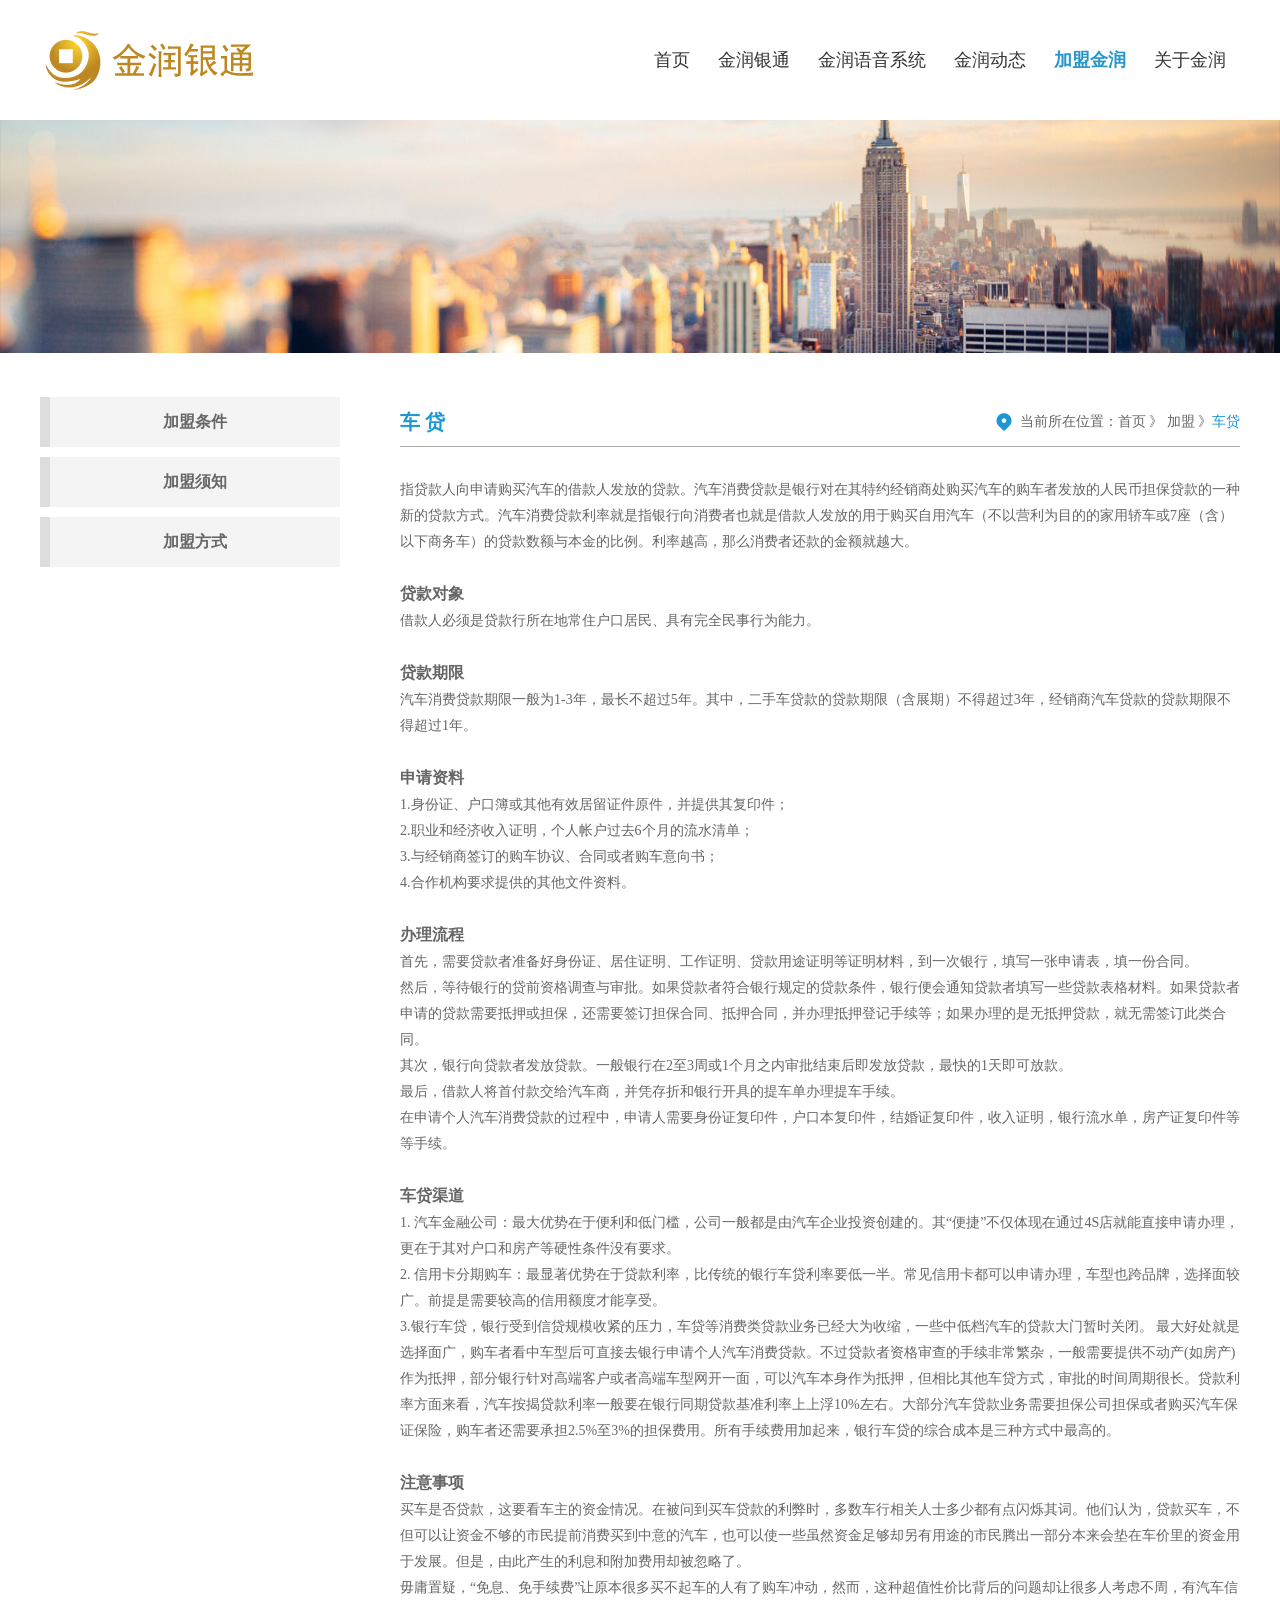
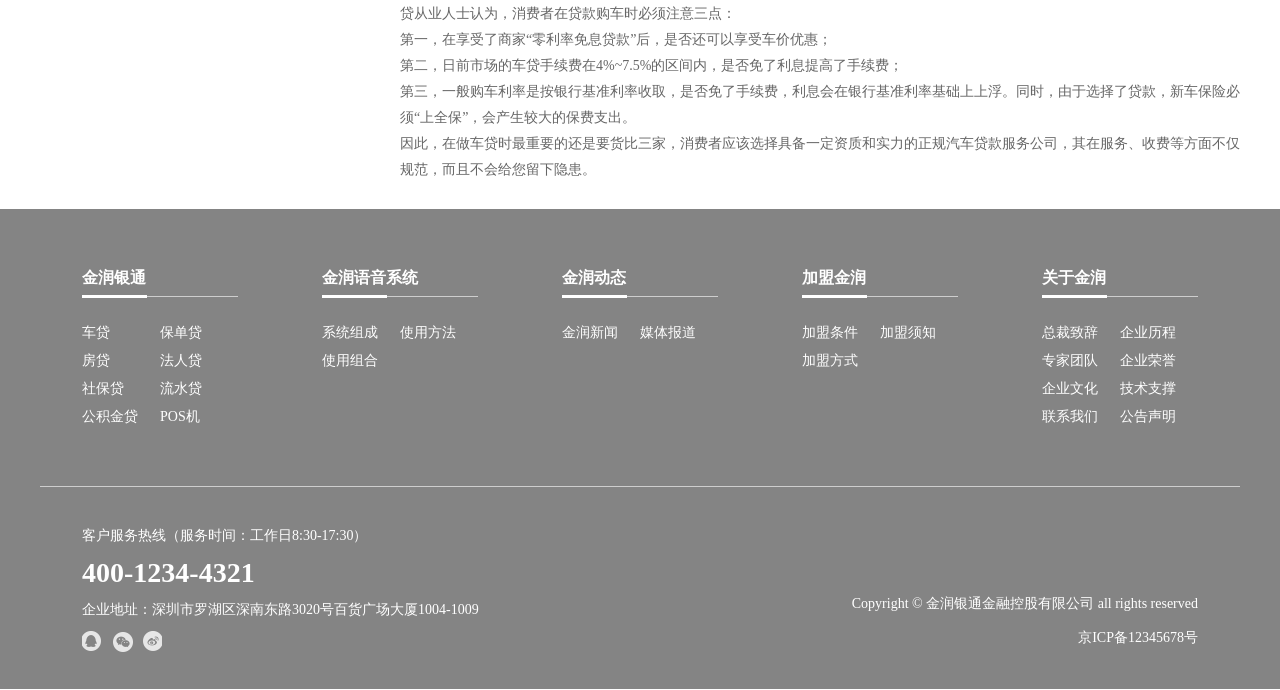
<file: html/join.html>
<!DOCTYPE html>
<html>

<head>
	<meta charset="UTF-8">
	<title>加盟金润银通</title>
	<link rel="stylesheet" type="text/css" href="../css/base.css" />
	<link rel="stylesheet" type="text/css" href="../css/index.css" />
</head>

<body class="finance">
	<div class="header">
		<div class="center clearfix">
			<h1 class="logo"></h1>
			<ul class="nav clearfix">
				<li>
					<a href="../index.html">首页</a>
				</li>
				<li>
					<a href="finance.html?0">金润银通</a>
				</li>
				<li>
					<a href="voice.html?0">金润语音系统</a>
				</li>
				<li>
					<a href="dynamic.html?0">金润动态</a>
				</li>
				<li>
					<a class="navActive" href="join.html?0">加盟金润</a>
				</li>
				<li>
					<a href="about.html?0">关于金润</a>
				</li>
			</ul>
		</div>
	</div>
	<div class="finance-banner">
		<img src="../images/join-banner.jpg" />
	</div>
	<div class="finance-main">
		<div class="center clearfix">
			<div class="left">
				<ul>
					<li class="clearfix">
						<span></span>
						<div>加盟条件</div>
					</li>
					<li class="clearfix">
						<span></span>
						<div>加盟须知</div>
					</li>
					<li class="clearfix">
						<span></span>
						<div>加盟方式</div>
					</li>
				</ul>
			</div>
			<div class="right">
				<div class="title clearfix">
					<h3>车 贷</h3>
					<span>当前所在位置：首页 》 加盟 》 <strong>车贷</strong></span>
				</div>
				<div class="right-main">
					<p>指贷款人向申请购买汽车的借款人发放的贷款。汽车消费贷款是银行对在其特约经销商处购买汽车的购车者发放的人民币担保贷款的一种新的贷款方式。汽车消费贷款利率就是指银行向消费者也就是借款人发放的用于购买自用汽车（不以营利为目的的家用轿车或7座（含）以下商务车）的贷款数额与本金的比例。利率越高，那么消费者还款的金额就越大。</p>
					<br />
					<strong>贷款对象</strong>
					<p>借款人必须是贷款行所在地常住户口居民、具有完全民事行为能力。</p>
					<br />
					<strong>贷款期限</strong>
					<p>汽车消费贷款期限一般为1-3年，最长不超过5年。其中，二手车贷款的贷款期限（含展期）不得超过3年，经销商汽车贷款的贷款期限不得超过1年。</p>
					<br />
					<strong>申请资料</strong>
					<p>
						1.身份证、户口簿或其他有效居留证件原件，并提供其复印件；<br /> 2.职业和经济收入证明，个人帐户过去6个月的流水清单；
						<br /> 3.与经销商签订的购车协议、合同或者购车意向书；
						<br /> 4.合作机构要求提供的其他文件资料。
					</p>
					<br />
					<strong>办理流程</strong>
					<p>
						首先，需要贷款者准备好身份证、居住证明、工作证明、贷款用途证明等证明材料，到一次银行，填写一张申请表，填一份合同。<br /> 然后，等待银行的贷前资格调查与审批。如果贷款者符合银行规定的贷款条件，银行便会通知贷款者填写一些贷款表格材料。如果贷款者申请的贷款需要抵押或担保，还需要签订担保合同、抵押合同，并办理抵押登记手续等；如果办理的是无抵押贷款，就无需签订此类合同。
						<br /> 其次，银行向贷款者发放贷款。一般银行在2至3周或1个月之内审批结束后即发放贷款，最快的1天即可放款。
						<br /> 最后，借款人将首付款交给汽车商，并凭存折和银行开具的提车单办理提车手续。
						<br /> 在申请个人汽车消费贷款的过程中，申请人需要身份证复印件，户口本复印件，结婚证复印件，收入证明，银行流水单，房产证复印件等等手续。
					</p>
					<br />
					<strong>车贷渠道</strong>
					<p>
						1. 汽车金融公司：最大优势在于便利和低门槛，公司一般都是由汽车企业投资创建的。其“便捷”不仅体现在通过4S店就能直接申请办理，更在于其对户口和房产等硬性条件没有要求。<br /> 2. 信用卡分期购车：最显著优势在于贷款利率，比传统的银行车贷利率要低一半。常见信用卡都可以申请办理，车型也跨品牌，选择面较广。前提是需要较高的信用额度才能享受。<br /> 3.银行车贷，银行受到信贷规模收紧的压力，车贷等消费类贷款业务已经大为收缩，一些中低档汽车的贷款大门暂时关闭。 最大好处就是选择面广，购车者看中车型后可直接去银行申请个人汽车消费贷款。不过贷款者资格审查的手续非常繁杂，一般需要提供不动产(如房产)作为抵押，部分银行针对高端客户或者高端车型网开一面，可以汽车本身作为抵押，但相比其他车贷方式，审批的时间周期很长。贷款利率方面来看，汽车按揭贷款利率一般要在银行同期贷款基准利率上上浮10%左右。大部分汽车贷款业务需要担保公司担保或者购买汽车保证保险，购车者还需要承担2.5%至3%的担保费用。所有手续费用加起来，银行车贷的综合成本是三种方式中最高的。
					</p><br />
					<strong>注意事项</strong>
					<p>
						买车是否贷款，这要看车主的资金情况。在被问到买车贷款的利弊时，多数车行相关人士多少都有点闪烁其词。他们认为，贷款买车，不但可以让资金不够的市民提前消费买到中意的汽车，也可以使一些虽然资金足够却另有用途的市民腾出一部分本来会垫在车价里的资金用于发展。但是，由此产生的利息和附加费用却被忽略了。<br /> 毋庸置疑，“免息、免手续费”让原本很多买不起车的人有了购车冲动，然而，这种超值性价比背后的问题却让很多人考虑不周，有汽车信贷从业人士认为，消费者在贷款购车时必须注意三点：
						<br /> 第一，在享受了商家“零利率免息贷款”后，是否还可以享受车价优惠；
						<br /> 第二，日前市场的车贷手续费在4%~7.5%的区间内，是否免了利息提高了手续费；
						<br /> 第三，一般购车利率是按银行基准利率收取，是否免了手续费，利息会在银行基准利率基础上上浮。同时，由于选择了贷款，新车保险必须“上全保”，会产生较大的保费支出。
						<br /> 因此，在做车贷时最重要的还是要货比三家，消费者应该选择具备一定资质和实力的正规汽车贷款服务公司，其在服务、收费等方面不仅规范，而且不会给您留下隐患。
					</p><br />
				</div>
			</div>
		</div>
	</div>
	<div class="bottom">
		<div class="center">
			<div class="bottom-main">
				<ul class="bottom-nav clearfix">
					<li>
						<div class="title">
							<h3>金润银通</h3>
							<span class="lineBar"></span>
						</div>
						<ul class="bottom-subNav clearfix">
							<li>
								<a href="finance.html?0">车贷</a>
							</li>
							<li>
								<a href="finance.html?4">保单贷</a>
							</li>
							<li>
								<a href="finance.html?1">房贷</a>
							</li>
							<li>
								<a href="finance.html?5">法人贷</a>
							</li>
							<li>
								<a href="finance.html?2">社保贷</a>
							</li>
							<li>
								<a href="finance.html?6">流水贷</a>
							</li>
							<li>
								<a href="finance.html?3">公积金贷</a>
							</li>
							<li>
								<a href="finance.html?7">POS机</a>
							</li>
						</ul>
					</li>
					<li>
						<div class="title">
							<h3>金润语音系统</h3>
							<span class="lineBar"></span>
						</div>
						<ul class="bottom-subNav clearfix">
							<li>
								<a href="voice.html?0">系统组成</a>
							</li>
							<li>
								<a href="voice.html?1">使用方法</a>
							</li>
							<li>
								<a href="voice.html?2">使用组合</a>
							</li>
						</ul>
					</li>
					<li>
						<div class="title">
							<h3>金润动态</h3>
							<span class="lineBar"></span>
						</div>
						<ul class="bottom-subNav clearfix">
							<li>
								<a href="dynamic.html?0">金润新闻</a>
							</li>
							<li>
								<a href="dynamic.html?1">媒体报道</a>
							</li>
						</ul>
					</li>
					<li>
						<div class="title">
							<h3>加盟金润</h3>
							<span class="lineBar"></span>
						</div>
						<ul class="bottom-subNav clearfix">
							<li>
								<a href="join.html?0">加盟条件</a>
							</li>
							<li>
								<a href="join.html?1">加盟须知</a>
							</li>
							<li>
								<a href="join.html?2">加盟方式</a>
							</li>
						</ul>
					</li>
					<li class="last">
						<div class="title">
							<h3>关于金润</h3>
							<span class="lineBar"></span>
						</div>
						<ul class="bottom-subNav clearfix">
							<li>
								<a href="about.html?0">总裁致辞</a>
							</li>
							<li>
								<a href="about.html?1">企业历程</a>
							</li>
							<li>
								<a href="about.html?2">专家团队</a>
							</li>
							<li>
								<a href="about.html?3">企业荣誉</a>
							</li>
							<li>
								<a href="about.html?4">企业文化</a>
							</li>
							<li>
								<a href="about.html?5">技术支撑</a>
							</li>
							<li>
								<a href="about.html?6">联系我们</a>
							</li>
							<li>
								<a href="about.html?7">公告声明</a>
							</li>
						</ul>
					</li>
				</ul>

			</div>
			<div class="bottom-contact">
				<div class="contact clearfix">
					<div class="left">
						<span class="time">客户服务热线（服务时间：工作日8:30-17:30）</span>
						<span class="tel">400-1234-4321</span>
						<span class="address">企业地址：深圳市罗湖区深南东路3020号百货广场大厦1004-1009</span>
						<span class="ico"></span>
					</div>
					<div class="right">Copyright © 金润银通金融控股有限公司 all rights reserved <br>京ICP备12345678号</div>
				</div>
			</div>
		</div>
	</div>
</body>
<script type="text/javascript">
	var btnLi = document.querySelectorAll('.finance-main .left li');
	var right = document.querySelector('.finance-main .right .title strong');
	var rightT = document.querySelector('.finance-main .right .title h3');
	for(var i = 0; i < btnLi.length; i++) {
		btnLi[i].children[0].className = '';
		btnLi[i].children[1].className = '';
	}
	for(var i = 0; i < btnLi.length; i++) {
		btnLi[i].onclick = function() {
			for(var i = 0; i < btnLi.length; i++) {
				btnLi[i].children[0].className = '';
				btnLi[i].children[1].className = '';
			}
			this.children[0].className = 'active';
			this.children[1].className = 'active';
			right.innerHTML = this.children[1].innerHTML;
			rightT.innerHTML = this.children[1].innerHTML;
		}
	}
	var btnUl = document.querySelector('.finance-main .left ul');

	var locationId = parseInt(window.location.search.slice(1, 3))
	var thisStrong = btnUl.children[locationId].children[0];
	var thisH3 = btnUl.children[locationId].children[1];

	thisStrong.className = 'active';
	thisH3.className = 'active';
	console.log(thisStrong.innerHTML)
	right.innerHTML = thisH3.innerHTML;
	rightT.innerHTML = thisH3.innerHTML;
</script>

</html>
</file>
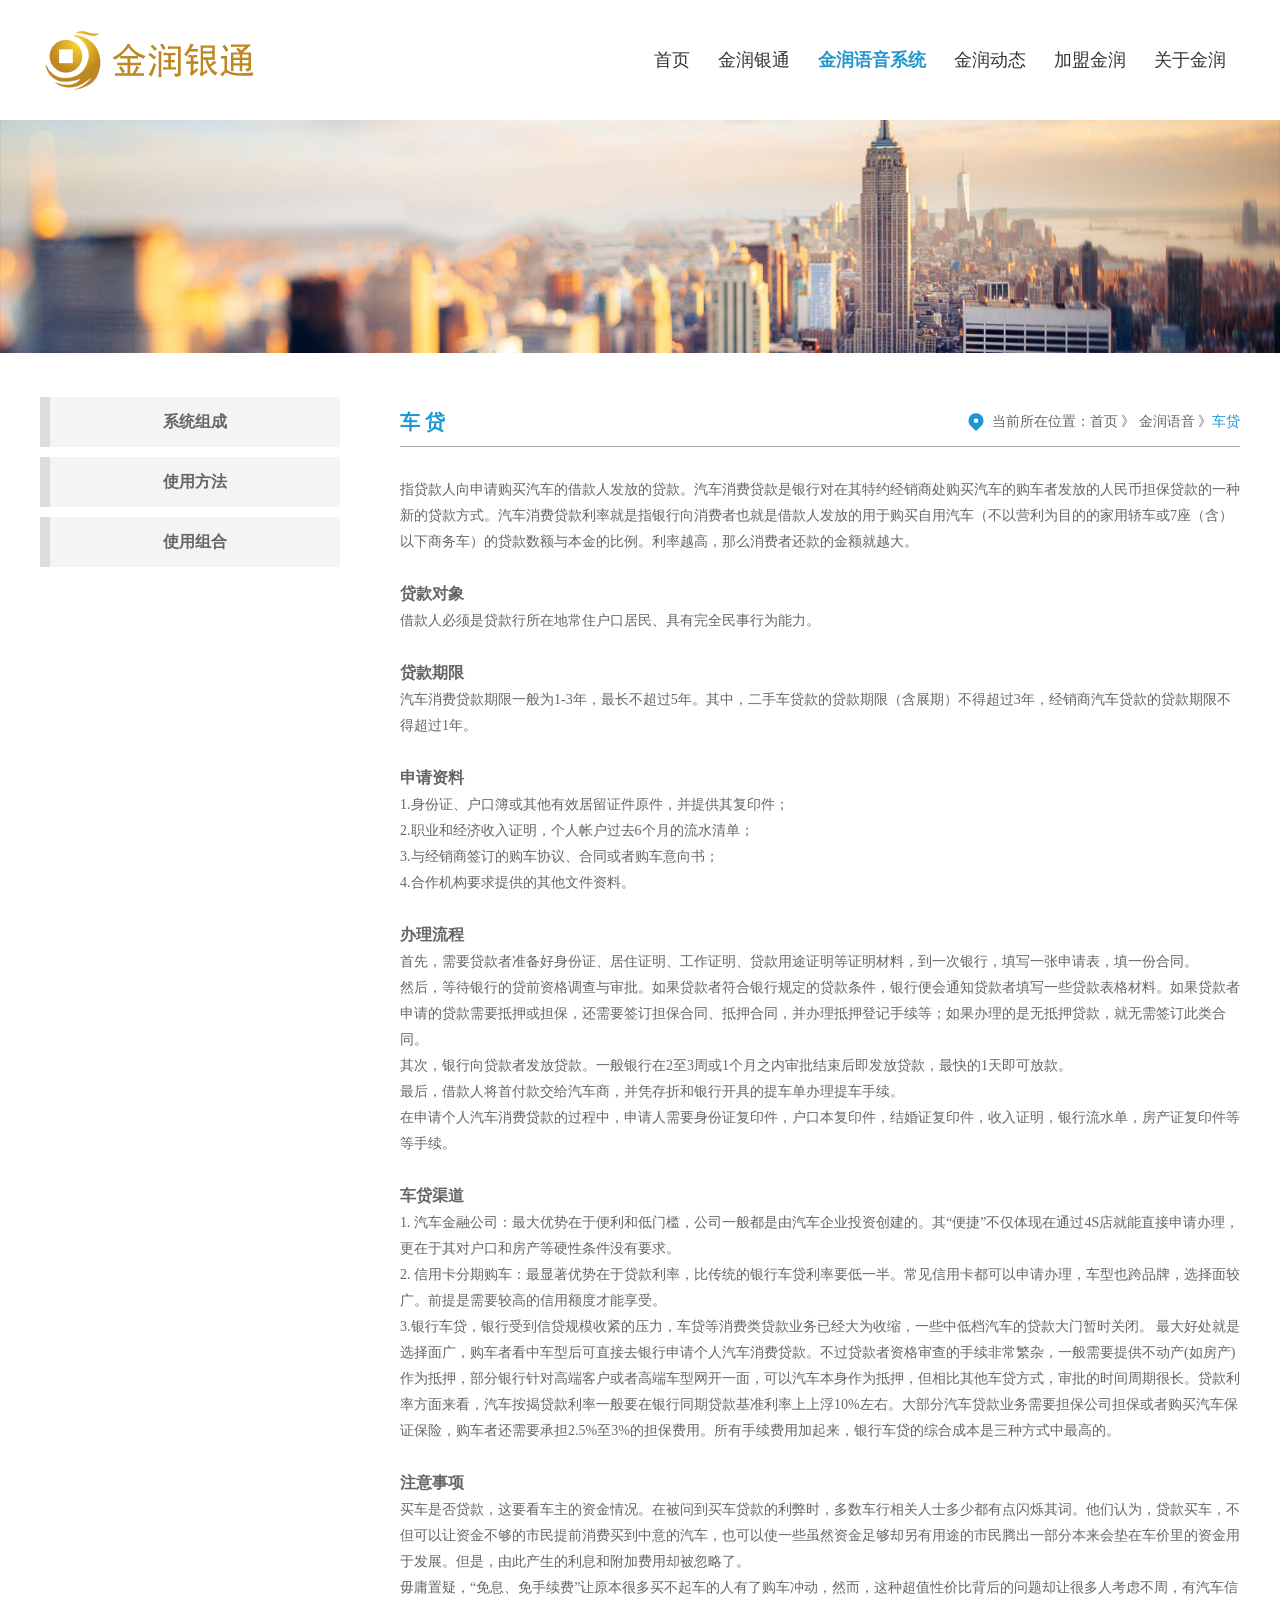
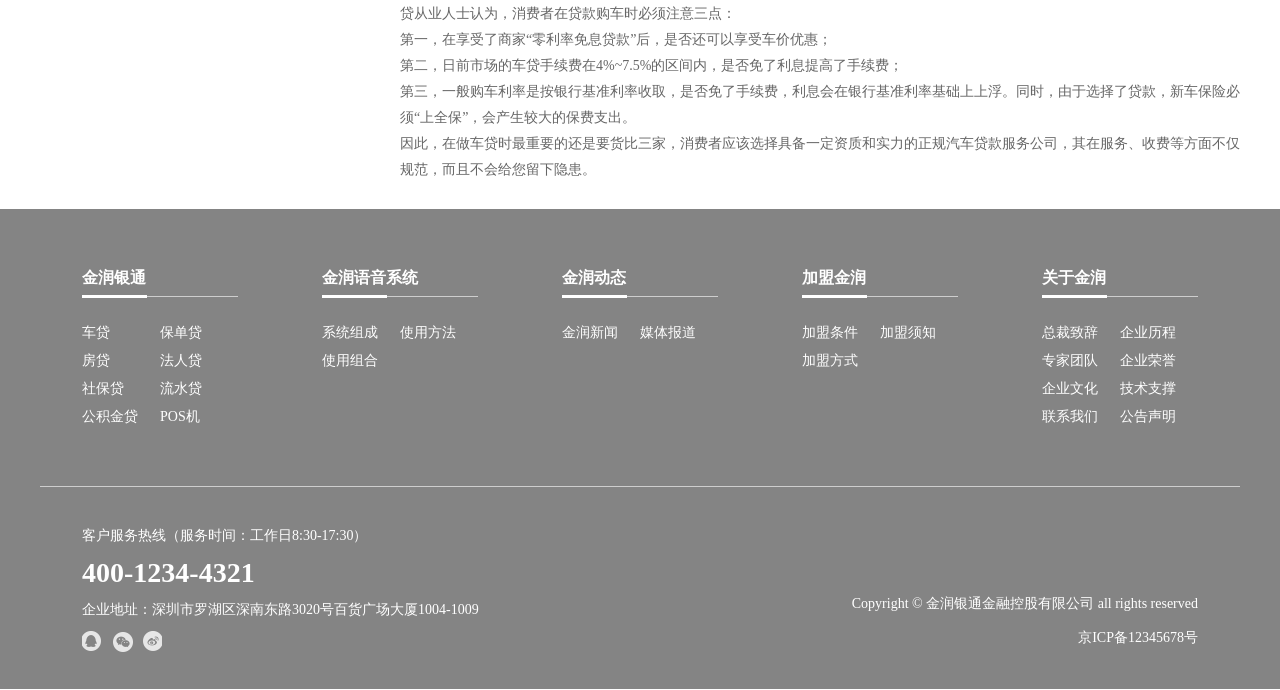
<file: html/voice.html>
<!DOCTYPE html>
<html>

<head>
	<meta charset="UTF-8">
	<title>金润银通语音系统</title>
	<link rel="stylesheet" type="text/css" href="../css/base.css" />
	<link rel="stylesheet" type="text/css" href="../css/index.css" />
</head>

<body class="finance">
	<div class="header">
		<div class="center clearfix">
			<h1 class="logo"></h1>
			<ul class="nav clearfix">
				<li>
					<a href="../index.html">首页</a>
				</li>
				<li>
					<a href="finance.html?0">金润银通</a>
				</li>
				<li>
					<a class="navActive" href="voice.html?0">金润语音系统</a>
				</li>
				<li>
					<a href="dynamic.html?0">金润动态</a>
				</li>
				<li>
					<a  href="join.html?0">加盟金润</a>
				</li>
				<li>
					<a href="about.html?0">关于金润</a>
				</li>
			</ul>
		</div>
	</div>
	<div class="finance-banner">
		<img src="../images/system-banner.jpg" />
	</div>
	<div class="finance-main">
		<div class="center clearfix">
			<div class="left">
				<ul>
					<li class="clearfix">
						<span class="active"></span>
						<div class="active">系统组成</div>
					</li>
					<li class="clearfix">
						<span></span>
						<div>使用方法</div>
					</li>
					<li class="clearfix">
						<span></span>
						<div>使用组合</div>
					</li>
				</ul>
			</div>
			<div class="right">
				<div class="title clearfix">
					<h3>车 贷</h3>
					<span>当前所在位置：首页 》 金润语音 》 <strong>车贷</strong></span>
				</div>
				<div class="right-main">
					<p>指贷款人向申请购买汽车的借款人发放的贷款。汽车消费贷款是银行对在其特约经销商处购买汽车的购车者发放的人民币担保贷款的一种新的贷款方式。汽车消费贷款利率就是指银行向消费者也就是借款人发放的用于购买自用汽车（不以营利为目的的家用轿车或7座（含）以下商务车）的贷款数额与本金的比例。利率越高，那么消费者还款的金额就越大。</p>
					<br />
					<strong>贷款对象</strong>
					<p>借款人必须是贷款行所在地常住户口居民、具有完全民事行为能力。</p>
					<br />
					<strong>贷款期限</strong>
					<p>汽车消费贷款期限一般为1-3年，最长不超过5年。其中，二手车贷款的贷款期限（含展期）不得超过3年，经销商汽车贷款的贷款期限不得超过1年。</p>
					<br />
					<strong>申请资料</strong>
					<p>
						1.身份证、户口簿或其他有效居留证件原件，并提供其复印件；<br /> 2.职业和经济收入证明，个人帐户过去6个月的流水清单；
						<br /> 3.与经销商签订的购车协议、合同或者购车意向书；
						<br /> 4.合作机构要求提供的其他文件资料。
					</p>
					<br />
					<strong>办理流程</strong>
					<p>
						首先，需要贷款者准备好身份证、居住证明、工作证明、贷款用途证明等证明材料，到一次银行，填写一张申请表，填一份合同。<br /> 然后，等待银行的贷前资格调查与审批。如果贷款者符合银行规定的贷款条件，银行便会通知贷款者填写一些贷款表格材料。如果贷款者申请的贷款需要抵押或担保，还需要签订担保合同、抵押合同，并办理抵押登记手续等；如果办理的是无抵押贷款，就无需签订此类合同。
						<br /> 其次，银行向贷款者发放贷款。一般银行在2至3周或1个月之内审批结束后即发放贷款，最快的1天即可放款。
						<br /> 最后，借款人将首付款交给汽车商，并凭存折和银行开具的提车单办理提车手续。
						<br /> 在申请个人汽车消费贷款的过程中，申请人需要身份证复印件，户口本复印件，结婚证复印件，收入证明，银行流水单，房产证复印件等等手续。
					</p>
					<br />
					<strong>车贷渠道</strong>
					<p>
						1. 汽车金融公司：最大优势在于便利和低门槛，公司一般都是由汽车企业投资创建的。其“便捷”不仅体现在通过4S店就能直接申请办理，更在于其对户口和房产等硬性条件没有要求。<br /> 2. 信用卡分期购车：最显著优势在于贷款利率，比传统的银行车贷利率要低一半。常见信用卡都可以申请办理，车型也跨品牌，选择面较广。前提是需要较高的信用额度才能享受。<br /> 3.银行车贷，银行受到信贷规模收紧的压力，车贷等消费类贷款业务已经大为收缩，一些中低档汽车的贷款大门暂时关闭。 最大好处就是选择面广，购车者看中车型后可直接去银行申请个人汽车消费贷款。不过贷款者资格审查的手续非常繁杂，一般需要提供不动产(如房产)作为抵押，部分银行针对高端客户或者高端车型网开一面，可以汽车本身作为抵押，但相比其他车贷方式，审批的时间周期很长。贷款利率方面来看，汽车按揭贷款利率一般要在银行同期贷款基准利率上上浮10%左右。大部分汽车贷款业务需要担保公司担保或者购买汽车保证保险，购车者还需要承担2.5%至3%的担保费用。所有手续费用加起来，银行车贷的综合成本是三种方式中最高的。
					</p><br />
					<strong>注意事项</strong>
					<p>
						买车是否贷款，这要看车主的资金情况。在被问到买车贷款的利弊时，多数车行相关人士多少都有点闪烁其词。他们认为，贷款买车，不但可以让资金不够的市民提前消费买到中意的汽车，也可以使一些虽然资金足够却另有用途的市民腾出一部分本来会垫在车价里的资金用于发展。但是，由此产生的利息和附加费用却被忽略了。<br /> 毋庸置疑，“免息、免手续费”让原本很多买不起车的人有了购车冲动，然而，这种超值性价比背后的问题却让很多人考虑不周，有汽车信贷从业人士认为，消费者在贷款购车时必须注意三点：
						<br /> 第一，在享受了商家“零利率免息贷款”后，是否还可以享受车价优惠；
						<br /> 第二，日前市场的车贷手续费在4%~7.5%的区间内，是否免了利息提高了手续费；
						<br /> 第三，一般购车利率是按银行基准利率收取，是否免了手续费，利息会在银行基准利率基础上上浮。同时，由于选择了贷款，新车保险必须“上全保”，会产生较大的保费支出。
						<br /> 因此，在做车贷时最重要的还是要货比三家，消费者应该选择具备一定资质和实力的正规汽车贷款服务公司，其在服务、收费等方面不仅规范，而且不会给您留下隐患。
					</p><br />
				</div>
			</div>
		</div>
	</div>
	<div class="bottom">
		<div class="center">
			<div class="bottom-main">
				<ul class="bottom-nav clearfix">
					<li>
						<div class="title">
							<h3>金润银通</h3>
							<span class="lineBar"></span>
						</div>
						<ul class="bottom-subNav clearfix">
							<li>
								<a href="finance.html?0">车贷</a>
							</li>
							<li>
								<a href="finance.html?4">保单贷</a>
							</li>
							<li>
								<a href="finance.html?1">房贷</a>
							</li>
							<li>
								<a href="finance.html?5">法人贷</a>
							</li>
							<li>
								<a href="finance.html?2">社保贷</a>
							</li>
							<li>
								<a href="finance.html?6">流水贷</a>
							</li>
							<li>
								<a href="finance.html?3">公积金贷</a>
							</li>
							<li>
								<a href="finance.html?7">POS机</a>
							</li>
						</ul>
					</li>
					<li>
						<div class="title">
							<h3>金润语音系统</h3>
							<span class="lineBar"></span>
						</div>
						<ul class="bottom-subNav clearfix">
							<li>
								<a href="voice.html?0">系统组成</a>
							</li>
							<li>
								<a href="voice.html?1">使用方法</a>
							</li>
							<li>
								<a href="voice.html?2">使用组合</a>
							</li>
						</ul>
					</li>
					<li>
						<div class="title">
							<h3>金润动态</h3>
							<span class="lineBar"></span>
						</div>
						<ul class="bottom-subNav clearfix">
							<li>
								<a href="dynamic.html?0">金润新闻</a>
							</li>
							<li>
								<a href="dynamic.html?1">媒体报道</a>
							</li>
						</ul>
					</li>
					<li>
						<div class="title">
							<h3>加盟金润</h3>
							<span class="lineBar"></span>
						</div>
						<ul class="bottom-subNav clearfix">
							<li>
								<a href="join.html?0">加盟条件</a>
							</li>
							<li>
								<a href="join.html?1">加盟须知</a>
							</li>
							<li>
								<a href="join.html?2">加盟方式</a>
							</li>
						</ul>
					</li>
					<li class="last">
						<div class="title">
							<h3>关于金润</h3>
							<span class="lineBar"></span>
						</div>
						<ul class="bottom-subNav clearfix">
							<li>
								<a href="about.html?0">总裁致辞</a>
							</li>
							<li>
								<a href="about.html?1">企业历程</a>
							</li>
							<li>
								<a href="about.html?2">专家团队</a>
							</li>
							<li>
								<a href="about.html?3">企业荣誉</a>
							</li>
							<li>
								<a href="about.html?4">企业文化</a>
							</li>
							<li>
								<a href="about.html?5">技术支撑</a>
							</li>
							<li>
								<a href="about.html?6">联系我们</a>
							</li>
							<li>
								<a href="about.html?7">公告声明</a>
							</li>
						</ul>
					</li>
				</ul>
			
			</div>
			<div class="bottom-contact">
				<div class="contact clearfix">
					<div class="left">
						<span class="time">客户服务热线（服务时间：工作日8:30-17:30）</span>
						<span class="tel">400-1234-4321</span>
						<span class="address">企业地址：深圳市罗湖区深南东路3020号百货广场大厦1004-1009</span>
						<span class="ico"></span>
					</div>
					<div class="right">Copyright © 金润银通金融控股有限公司 all rights reserved <br>京ICP备12345678号</div>
				</div>
			</div>
		</div>
	</div>
</body>
<script type="text/javascript">
	var btnLi = document.querySelectorAll('.finance-main .left li');
	var right = document.querySelector('.finance-main .right .title strong');
	var rightT = document.querySelector('.finance-main .right .title h3');
	for(var i = 0; i < btnLi.length; i++) {
		btnLi[i].children[0].className = '';
		btnLi[i].children[1].className = '';
	}
	for(var i = 0; i < btnLi.length; i++) {
		btnLi[i].onclick = function() {
			for(var i = 0; i < btnLi.length; i++) {
				btnLi[i].children[0].className = '';
				btnLi[i].children[1].className = '';
			}
			this.children[0].className = 'active';
			this.children[1].className = 'active';
			right.innerHTML = this.children[1].innerHTML;
			rightT.innerHTML = this.children[1].innerHTML;
		}
	}
	var btnUl = document.querySelector('.finance-main .left ul');

	var locationId = parseInt(window.location.search.slice(1, 3))
	var thisStrong = btnUl.children[locationId].children[0];
	var thisH3 = btnUl.children[locationId].children[1];

	thisStrong.className = 'active';
	thisH3.className = 'active';
	console.log(thisStrong.innerHTML)
	right.innerHTML = thisH3.innerHTML;
	rightT.innerHTML = thisH3.innerHTML;
</script>

</html>
</file>
<file: css/base.css>
body, html, div,u,strong, img, label, b,p, h1, h2, h3, h4, h5, h6, pre, ul, ol, li, dl, dt, dd, form, a, fieldset, input, th, td {
	margin: 0;
	padding: 0;
	border: 0;
	outline: none;
}
u{
	text-decoration: none;
}
body {
	font-size: 14px;
	color: #666;
	font-family: "微软雅黑";
}

h1, h2, h3, h4, h5,b, h6,strong {
	font-size: 100%;
	font-weight: normal;
	font-style: normal;
}

ul, ol {
	list-style: none;
}

a {
	text-decoration: none;
	color: #333;
}

.fl {
	float: left;
}

.fr {
	float: right;
}

.clearfix:after {
	content: '';
	display: block;
	height: 0;
	clear: both;
	overflow: hidden;
	visibility: hidden;
}

.center {
	width: 1200px;
	margin: 0 auto;
}
</file>
<file: css/index.css>
.header {
	height: 120px;
}

.header .logo {
	float: left;
	width: 224px;
	height: 120px;
	background: url(../images/logo.png) no-repeat center center;
}

.header .nav {
	float: right;
}

.header .nav li {
	float: left;
}

.header .nav a {
	line-height: 120px;
	padding: 0 14px;
	font-size: 18px;
}

.header .navActive {
	font-weight: bold;
	color: #2997cc;
}

.banner img ,.finance-banner img {
	width: 100%;
	height: 100%;
}

.pro {
	padding: 48px 0;
	height: 758px;
}

.pro-main {
	width: 1020px;
	margin: 0 auto;
	text-align: center;
}

.pro-main .title {
	margin: 0 auto;
	text-align: center;
	width: 500px;
	height: 50px;
	background: url(../images/pro-top.png) no-repeat bottom;
}

.pro-main .title h3 {
	display: inline-block;
	font-size: 20px;
	font-weight: bold;
	line-height: 50px;
}

.pro-main .title span {
	font-size: 16px;
	line-height: 50px;
}

.pro-list {
	margin-top: 38px;
}

.pro-list li {
	text-align: center;
	height: 258px;
	width: 238px;
	padding-top: 60px;
	border: 1px solid #d2d2d2;
	margin-right: 18px;
	margin-bottom: 18px;
	float: left;
	transition: all .5s;
	position: relative;
}

.line-b {
	position: absolute;
	bottom: 0;
	left: 0;
	height: 4px;
	width: 100%;
	transition: .8s;
	opacity: 0;
}

.line-b01 {
	background: #2997cc;
}

.line-b02 {
	background: #fea244;
}

.pro-list li.last {
	margin-right: 0;
}

.pro-list li strong {
	margin: 0 auto;
	display: block;
	width: 80px;
	height: 80px;
}

.pro-list li h4 {
	margin-top: 16px;
	line-height: 40px;
	font-weight: 800;
	font-size: 18px;
	color: #2997cc;
}

.pro-list li h4.active{
	color: #fea244;
}

.pro-list li p {
	margin: 0 auto;
	width: 154px;
	line-height: 24px;
	font-size: 14px;
}

.pro-list li:nth-child(1) strong {
	background: url(../images/pro-list01.png) no-repeat;
}

.pro-list li:nth-child(2) strong {
	background: url(../images/pro-list02.png) no-repeat;
}

.pro-list li:nth-child(3) strong {
	background: url(../images/pro-list04.png) no-repeat;
}

.pro-list li:nth-child(4) strong {
	background: url(../images/pro-list03.png) no-repeat;
}

.pro-list li:nth-child(5) strong {
	background: url(../images/pro-list05.png) no-repeat;
}

.pro-list li:nth-child(6) strong {
	background: url(../images/pro-list06.png) no-repeat;
}

.pro-list li:nth-child(7) strong {
	background: url(../images/pro-list07.png) no-repeat;
}

.pro-list li:nth-child(8) strong {
	background: url(../images/pro-list08.png) no-repeat;
}

.yuyin {
	padding: 48px 0;
	height: 520px;
	background: url(../images/yuyin-bg.png) no-repeat center center;
}

.yuyin-main {
	width: 810px;
	padding-top: 40px;
	margin: 0 auto;
	position: relative;
}

.yuyin-main .title {
	margin: 0 auto;
	text-align: center;
	width: 500px;
	height: 50px;
	background: url(../images/pro-top.png) no-repeat bottom;
}

.yuyin-main .title h3 {
	display: inline-block;
	font-size: 20px;
	font-weight: bold;
	line-height: 50px;
}

.yuyin-main .title span {
	font-size: 16px;
	line-height: 50px;
}

.yuyin-main-list {
	margin-top: 60px;
}

.yuyin-main-list li {
	position: relative;
	text-align: center;
	width: 210px;
	height: 340px;
	float: left;
	margin-right: 90px;
	overflow: hidden;
	transition: .6s;
}

.activeShow {
	position: absolute;
	bottom: -340px;
	text-align: center;
	width: 210px;
	height: 340px;
	background: #2997cc;
	transition: all 0.3s;
	z-index: 1;
}

.yuyin-main-list li:nth-child(2) .activeShow {
	background: #fea244;
}

.activeShow .topA {
	margin: 0 auto;
	width: 60px;
	height: 60px;
	margin-top: 50px;
	overflow: hidden;
	position: relative;
}

.activeShow .topA span {
	position: absolute;
	left: -51px;
	display: block;
	width: 60px;
	height: 60px;
	transition: .5s;
	background: url(../images/yuyin-01-a.png) no-repeat center center;
}

.yuyin-main-list li:nth-child(2) .topA span {
	background: url(../images/yuyin-01-2.png) no-repeat center center;
}

.yuyin-main-list li:nth-child(3) .topA span {
	background: url(../images/yuyin-01-3.png) no-repeat center center;
}

.activeShow h5 {
	display: block;
	margin: 0 auto;
	width: 116px;
	font-size: 16px;
	line-height: 24px;
	font-weight: 800;
	color: #fff;
	margin-bottom: 40px;
	margin-top: 20px;
}

.activeShow p {
	width: 180px !important;
	font-size: 12px !important;
	line-height: 20px !important;
	color: #fff !important;
	font-weight: normal !important;
	transition: .5s;
	/*transform: translateY(20px);*/
}

.yuyin-main-list li.last {
	margin-right: 0px;
}

.yuyin-main-list li .top {
	margin: 0 auto;
	width: 120px;
	height: 120px;
	margin-bottom: 16px;
	background: url(../images/yuyin-01.png) no-repeat center center;
}

.yuyin-main-list li .top span {
	display: block;
	box-sizing: border-box;
	width: 120px;
	height: 120px;
	border-radius: 50%;
	border: 5px solid #2997cc;
	background: url(../images/yuyin01-border.png) no-repeat center center;
	transition: transform .6S;
}

.yuyin-main-list li:nth-child(2) .top {
	background: url(../images/yuyin-02.png) no-repeat center center;
}

.yuyin-main-list li:nth-child(3) .top {
	background: url(../images/yuyin-03.png) no-repeat center center;
}

.yuyin-main-list li:nth-child(2) .top span {
	border: 5px solid #fea244;
	background: url(../images/yuyin02-border.png) no-repeat center center;
}

.yuyin-main-list li:nth-child(3) .top span {
	background: url(../images/yuyin03-border.png) no-repeat center center;
}

.yuyin-main-list li:hover .top span {
	border-color: transparent;
	transform: rotateZ(190deg);
}

.yuyin-main-list li p {
	font-size: 16px;
	font-weight: 800;
	color: #2997cc;
	width: 115px;
	margin: 0 auto;
	line-height: 24px;
}

.news {
	/*padding-top: 48px;*/
}

.news .left {
	width: 600px;
	float: left;
}

.news .left .title h5 {
	display: inline-block;
	font-size: 20px;
	font-weight: bold;
	line-height: 50px;
}

.news .left .title span {
	font-size: 16px;
	line-height: 50px;
}

.news .left .title-bg {
	display: block;
	width: 600px;
	height: 5px;
	background: url(../images/news-title-bg.png) no-repeat;
}

.news .left .leftBg {
	margin-top: 40px;
	overflow: hidden;
	width: 600px;
	height: 240px;
}
.news .left .leftBg img{
	transition: .6s;
}
.news .left .leftBg img:hover{
	transform: scale(1.1);
}
.news .right {
	width: 540px;
	padding-left: 60px;
	float: right;
}

.news .right .title {
	height: 87px;
}

.news .right .title .btn {
	margin-top: 32px;
	float: left;
	height: 30px;
	line-height: 30px;
}

.news .right .title .btn span {
	text-align: center;
	display: inline-block;
	width: 120px;
	height: 30px;
	font-size: 16px;
	font-weight: 800;
	cursor: pointer;
}

.news .right .title .btnActive {
	border-radius: 20px;
	background: #2997cc;
	color: #fff;
}

.news .right .title .jiantouR {
	margin-top: 32px;
	float: right;
	display: block;
	width: 30px;
	height: 30px;
	background: url(../images/jiantou.png) no-repeat;
	cursor: pointer;
}
.news .right .title .jiantouR a{
	display: block;
	width: 30px;
	height: 30px;
}
.newList2{
	display: none;
}
.newList li {
	height: 34px;
	line-height: 34px;
	margin-bottom: 8px;
}

.newList li h5 {
	font-size: 16px;
	color: #666;
	float: left;
	cursor: pointer;
}
.newList li h5 a{
	font-size: 16px;
	color: #666;
}
.newList li h5:hover a {
	color: #2997cc;
}

.newList li span {
	font-size: 14px;
	color: #666;
	float: right;
}

.join {
	height: auto;
}

.join ul {
	margin-top: 48px;
}

.join li {
	width: 300px;
	height: 460px;
	margin-right: 20px;
	float: left;
}

.join .up {
	width: 300px;
	height: 420px;
	overflow: hidden;
}

.join .up img {
	transition: 1s;
}

.join .up img:hover {
	transform: scale(1.1);
}
.join li{
	cursor: pointer;
}
.join li h2 {
	width: 300px;
	height: 40px;
	line-height: 40px;
	background: #2997cc;
	font-size: 16px;
	color: #fff;
}
.join li:nth-child(2) h2{
	background: #fea244;
}
.bottom{
	height: 430px;
	background: #848484;
	padding-top: 50px;
}
.bottom-main{
	height: 227px;
	border-bottom: 1px solid #cecece;
}
.bottom .bottom-nav{
	width: 1116px;
	margin: 0 auto;
}
.bottom .bottom-nav>li{
	width: 156px;
	height: 227px;
	margin-right: 84px;
	float: left;
}
.bottom .title{
	height: 37px;
	position: relative;
	border-bottom: 1px solid #cecece;
}
.bottom .title h3{
	font-size: 16px;
	font-weight: 700;
	color: #fff;
	line-height: 37px;
}
.lineBar{
	position: absolute;
	width: 65px;
	height: 3px;
	background: #fff;
	bottom: -2px;
}
.bottom-subNav{
	margin-top: 22px;
	height: 166px;
}
.bottom-subNav li{
	font-size: 14px;
	color: #fff;
	float: left;
	width: 78px;
	height: 28px;
	line-height: 28px;
	cursor: pointer;
}
.bottom-subNav li a{
	font-size: 14px;
	color: #fff;
	line-height: 28px;
}
.bottom-subNav li:hover{
	/*color: #2997cc;*/
}
.bottom .bottom-nav>li.last{
	margin-right: 0px;
}
.bottom-contact{
	margin-top: 40px;
}
.contact{
	width: 1116px;
	height: 163px;
	margin: 0 auto;
}
.contact .left{
	float: left;
}
.contact .left .time,.contact .left .address{
	display: block;
	font-size: 14px;
	color: #fff;
}
.contact .left .tel{
	display: block;
	line-height: 56px;
	font-size: 28px;
	font-weight: 800;
	color: #fff;
}
.contact .left .ico{
	margin-top: 12px;
	display: block;
	width: 80px;
	height: 21px;
	background: url(../images/ico.png) no-repeat center center;
}
.contact .right{
	padding-top: 60px;
	float: right;
	width: 480px;
	text-align: right;
	font-size: 14px;
	color: #fff;
	line-height: 34px;
}
.finance-main{
	margin-top: 40px;
}
.finance-main .left{
	width: 300px;
	float: left;
}
.finance-main .left li{
	margin-bottom: 10px;
	cursor: pointer;
}
.finance-main .left li span{
	float: left;
	display: block;
	width: 10px;
	height: 50px;
	background: #dddddd;
}
.finance-main .left li span.active{
	background: #fea244;
}

.finance-main .left li div{
	text-align: center;
	float: left;
	width: 290px;
	height: 50px;
	line-height: 50px;
	font-size: 16px;
	font-weight: 800;
	background: #f4f4f4;
}
.finance-main .left li div.active{
	background: #1c97d4;
	color: #fff;
}
.finance-main .right{
	float: right;
	width: 840px;
}
.finance-main .right .title{
	height: 49px;
	border-bottom: 1px solid #ababab;
}
.finance-main .right .title h3{
	font-size: 20px;
	font-weight: 800;
	color: #1c97d4;
	line-height: 50px;
	float: left;
}
.finance-main .right .title span{
	padding-left: 24px;
	float: right;
	line-height: 50px;
	background: url(../images/address.png) no-repeat left center;
}
.finance-main .right .title strong{
	float: right;
	line-height: 50px;
	color: #1c97d4;
	cursor: pointer;
}
.right-main{
	padding-top: 30px;
	line-height: 26px;
	font-size: 14px;
	color: #666;
}
.right-main strong{
	font-size: 16px;
	font-weight: 800;
}
.more{
	width: 180px;
	height: 30px;
	line-height: 30px;
	text-align: center;
	background: #2997cc;
	font-size: 16px;
	font-weight: 800;
	color: #fff;
	border-radius: 20px;
	position: absolute;
	left: 50%;
	margin-left: -90px;
	bottom: 60px;
}
#news .right-main {
	border-bottom: 1px solid #ababab;
	padding-bottom: 34px;
}
#news .right-main ul{
	margin-top: 24px;
}
#news .right-main li{
	height: 50px;
	line-height: 50px;
}
#news .right-main li a{
	font-size: 16px;
	color: #666;
	float: left;
}
#news .right{
	height: 1200px;
	position: relative;
}
#news .right-main li .times{
	float: right;
}
.pages {
	font-size: 12px;
	position: absolute;
	right: 0;
	bottom: 0;
	margin: 18px 0;
}
.borderP{
	border: 1px solid #ababab;
}
.pages .resut, .pages .firstP, .pages .preP, .pages .page-list, .pages .nextP, .pages .lastP {
	float: left;
	display: block;
	margin-right: 4px;
	height: 24px;
	line-height: 24px;
	padding: 0 10px;
	cursor: pointer;
}

.page-list a {
	font-size: 12px;
	display: inline-block;
	border: 1px solid #ababab;
	width: 24px;
	height: 24px;
	text-align: center;
	line-height: 24px;
	box-sizing: border-box;
}
</file>
